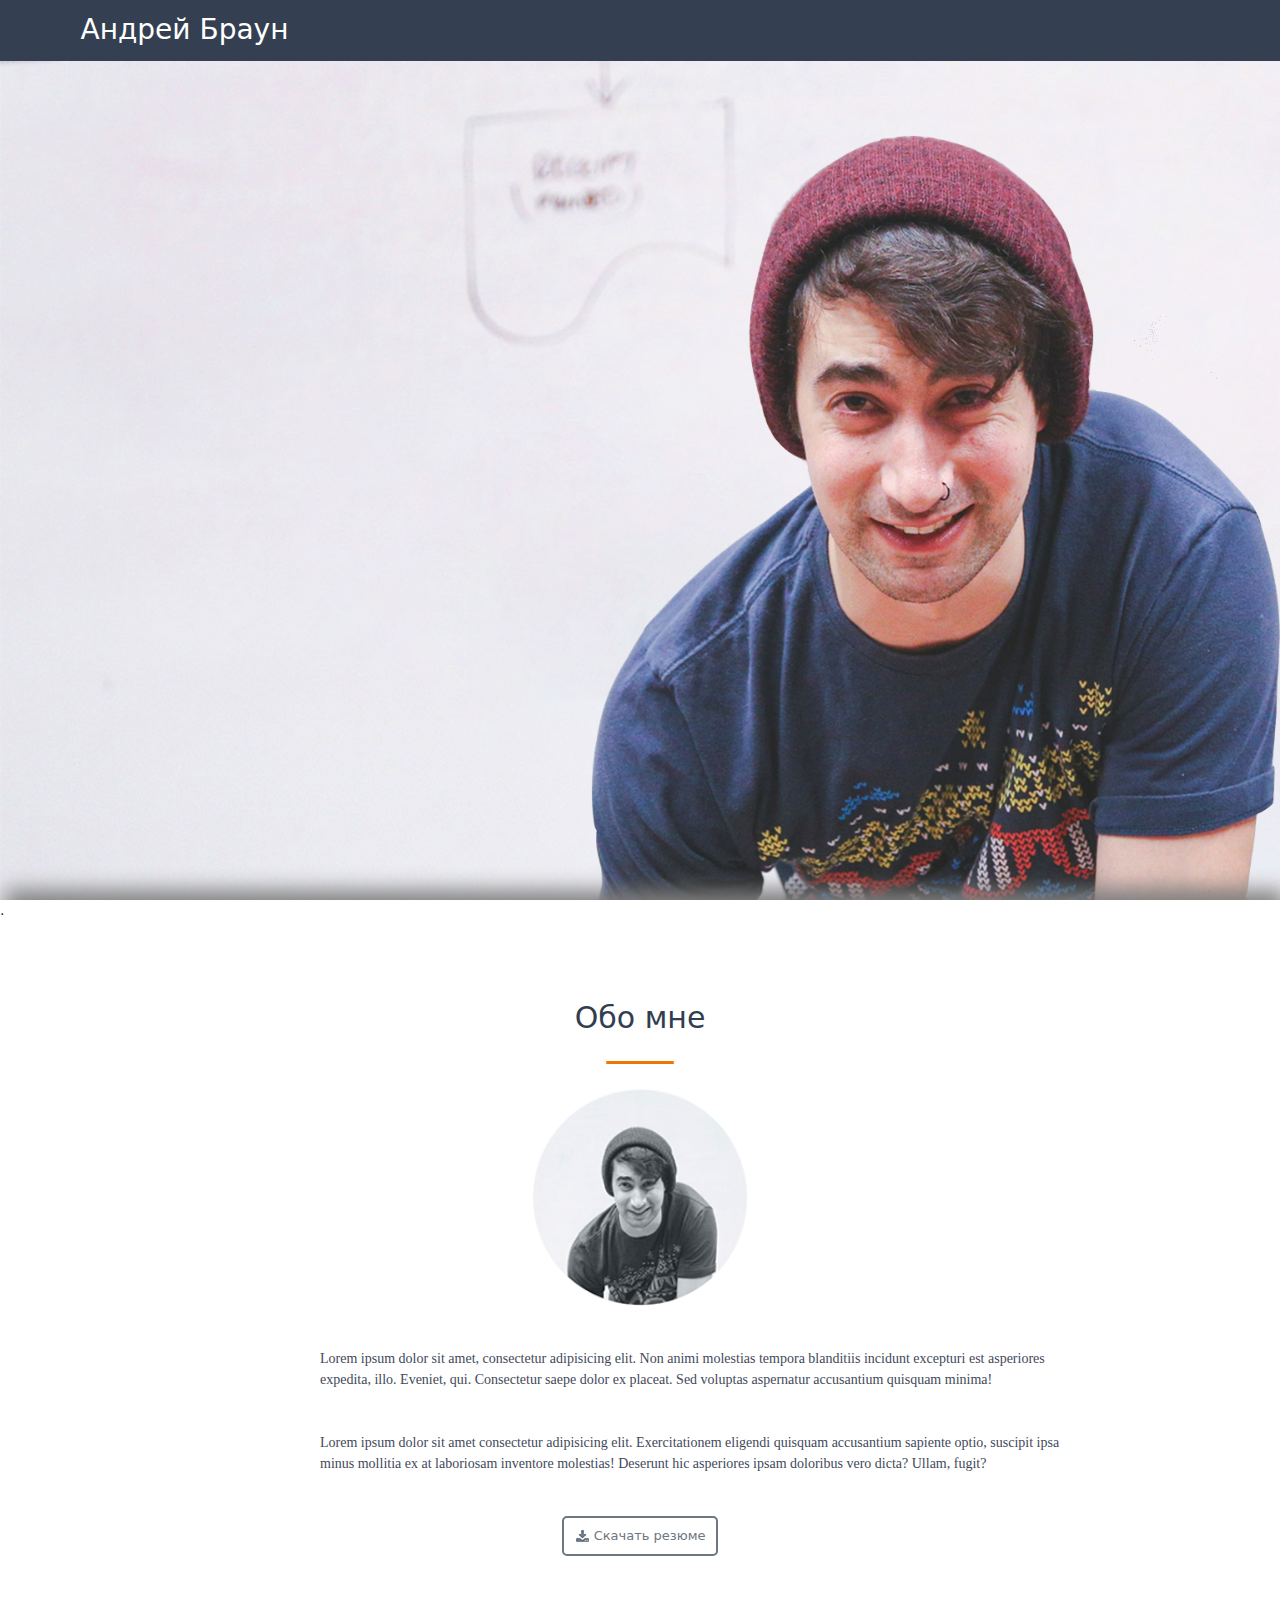
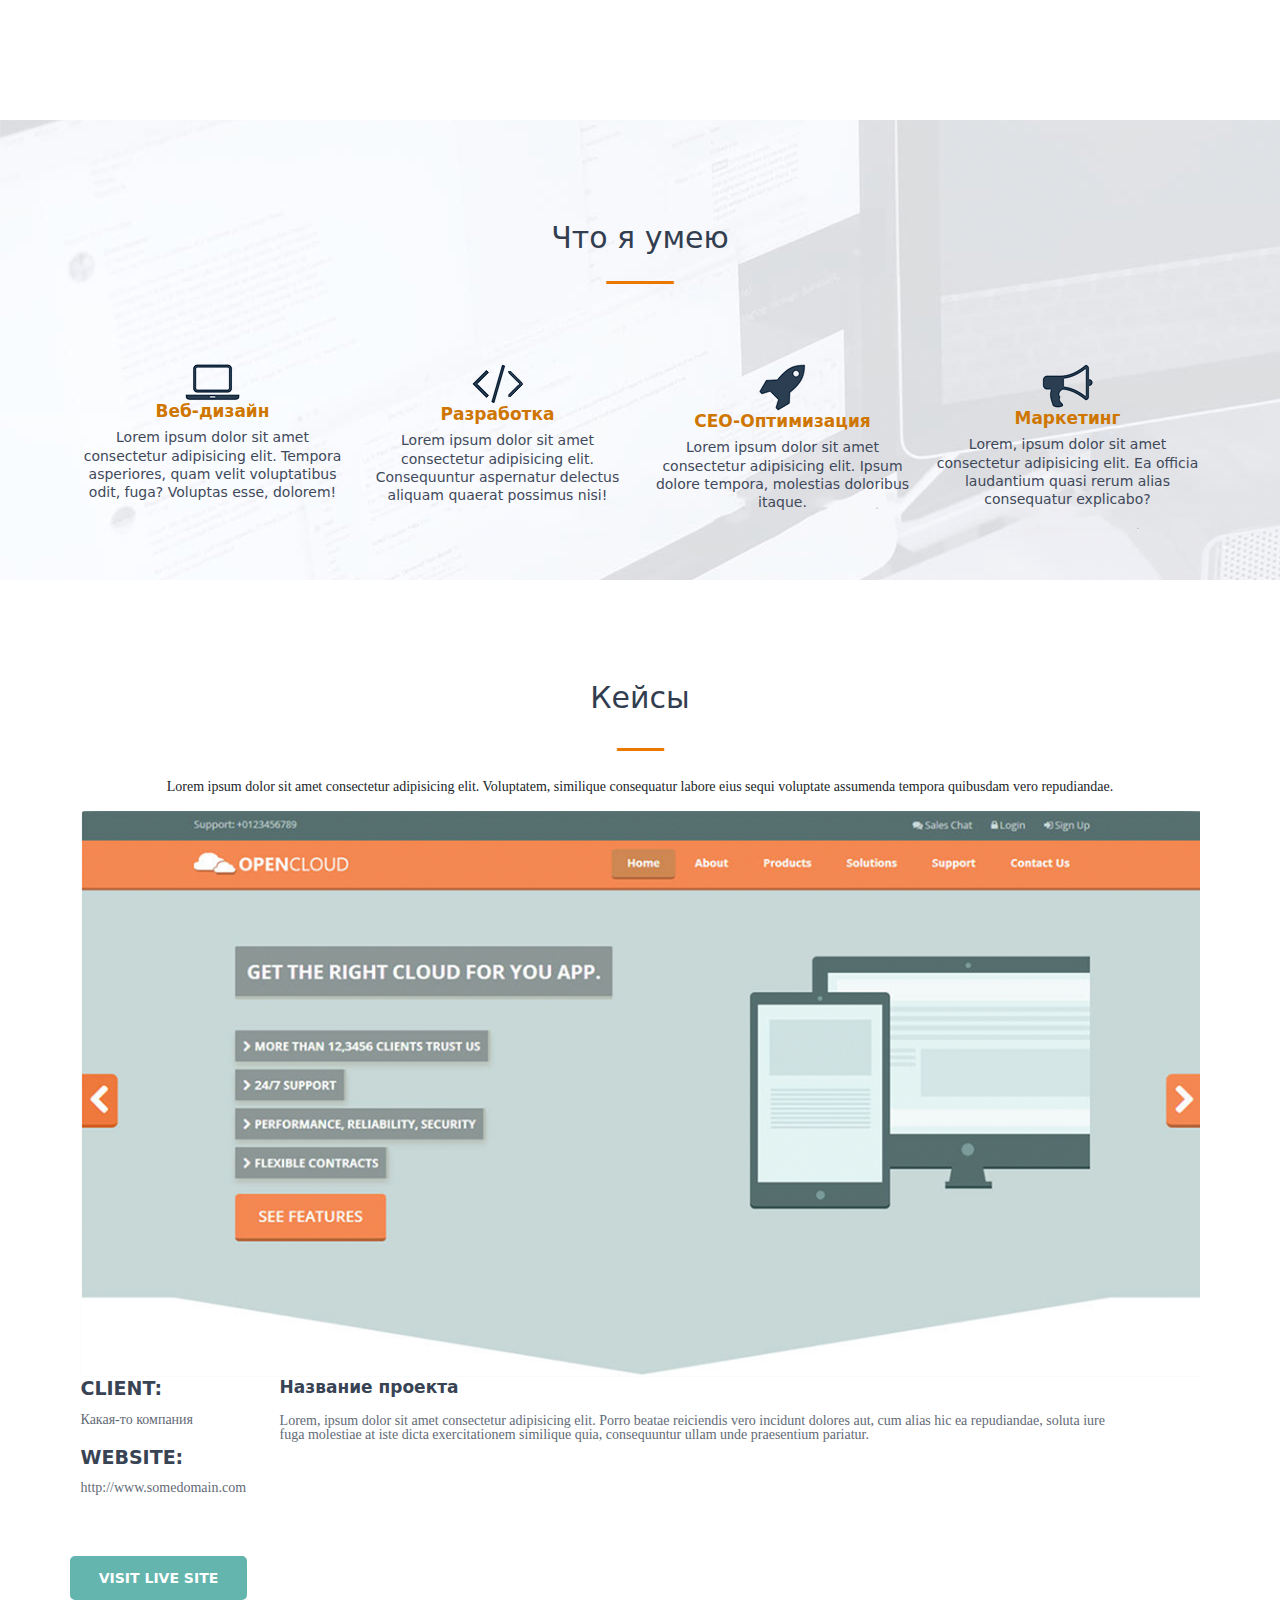
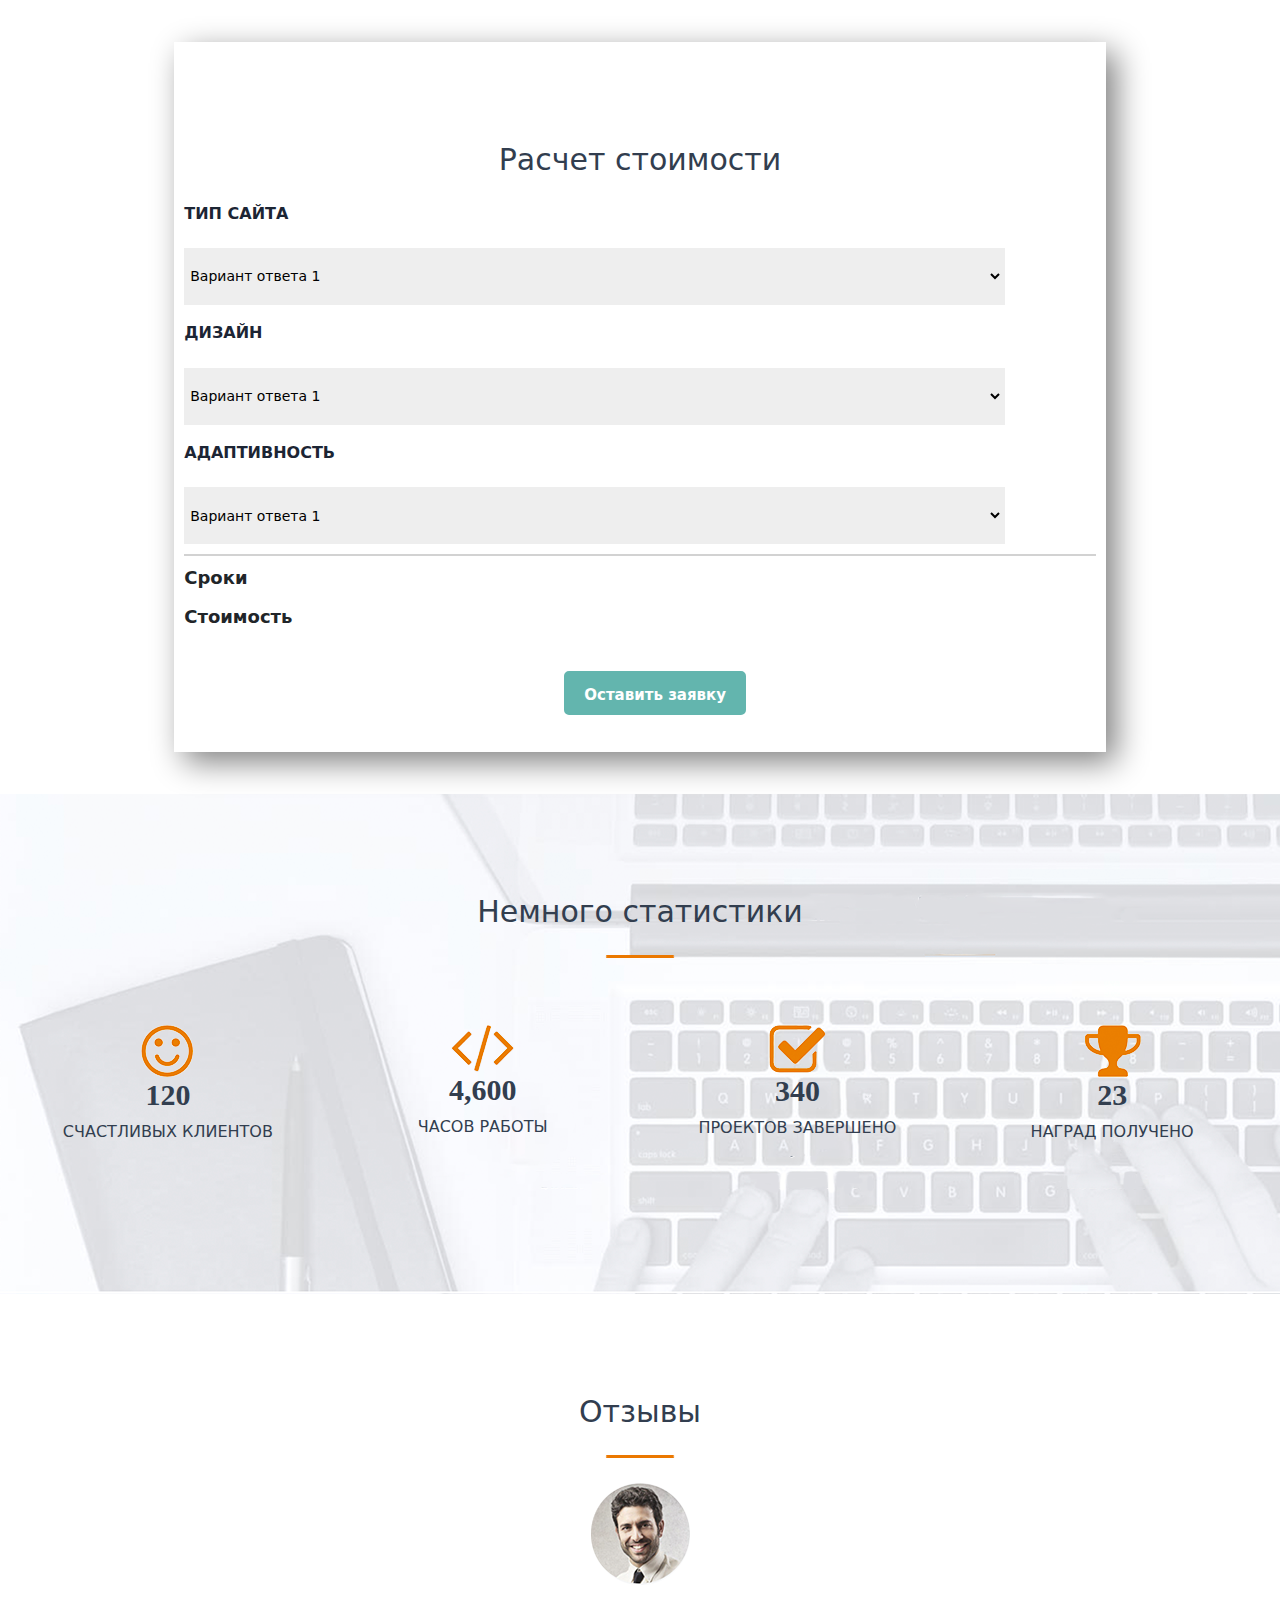
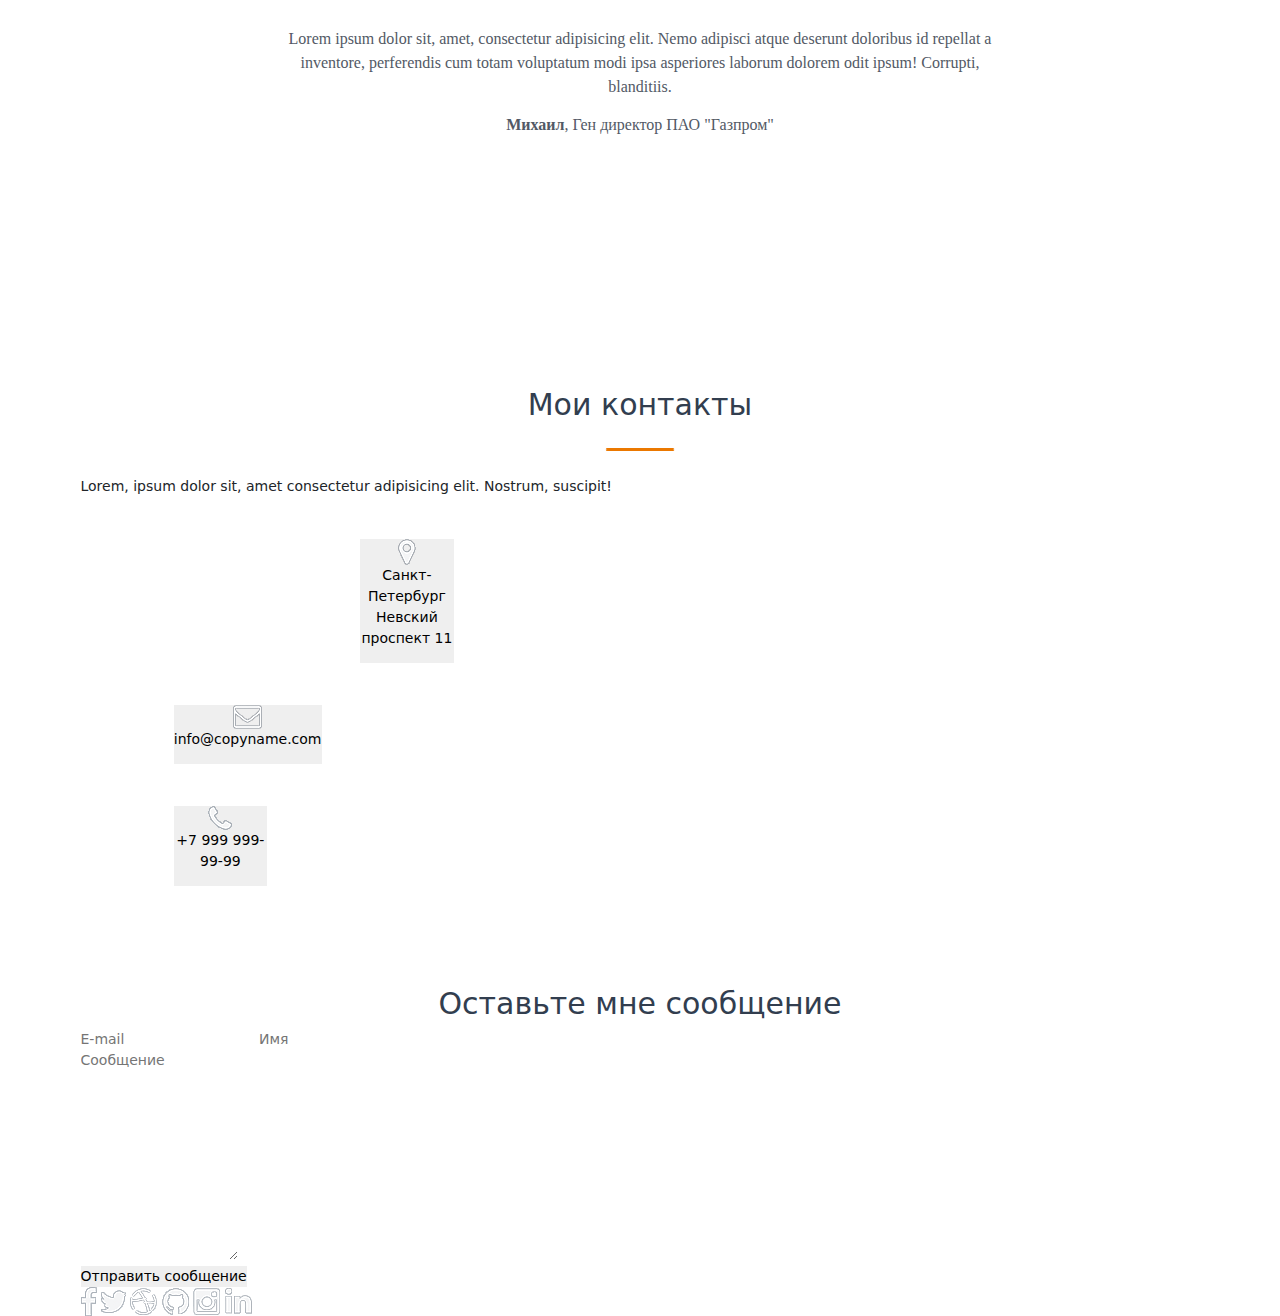
<file: src/index.html>
<!DOCTYPE html>
<html lang="en">
<head>
	<meta charset="UTF-8">
	<meta name="viewport" content="width=device-width, initial-scale=1.0">
	<title>Андрей Браун - Веб расзработчик</title>
	<link rel="stylesheet" href="css\reset.css">
	<link rel="stylesheet" href="css\bootstrap.min.css">
	<link rel="stylesheet" href="css\style2.css">
</head>
<body>
	<header>
		<nav>
			<div class="container">
				<div class="row">
					<div class="col-xxl-2 col-lg-3 col-7">
						<div class="logo">Андрей Браун</div>
					</div>
					<div class="px-0 col-xxl-6 col-xl-7 col-lg-8 offset-lg-1 offset-xxl-4 offset-xl-2 d-none d-lg-block">
					<div class="menu">
						<ul>
							<li><a href="#">Обо мне</a></li>
							<li><a href="#">Услуги</a></li>
							<li><a href="#">Кейсы</a></li>
							<li><a href="#">Прайс</a></li>
							<li><a href="#">Отзывы</a></li>
							<li><a href="#">Контакты</a></li>
						</ul>
					</div>
					</div>
				<div class="col-5 d-flex d-lg-none flex-column justify-content-center align-items-end">
					<div class="dropdown">
 						<a class="btn btn-outline-secondary dropdown-toggle white-btn" href="#" role="button" id="dropdownMenuLink" data-bs-toggle="dropdown" aria-expanded="false"> Меню</a>
 						<ul class="dropdown-menu" aria-labelledby="dropdownMenuLink">
							<li><a class="dropdown-item" href="#">Обо мне</a></li>
							<li><a class="dropdown-item" href="#">Услуги</a></li>
							<li><a class="dropdown-item" href="#">Кейсы</a></li>
							<li><a class="dropdown-item" href="#">Прайс</a></li>
							<li><a class="dropdown-item" href="#">Отзывы</a></li>
							<li><a class="dropdown-item" href="#">Контакты</a></li>
  						</ul>
					</div>
				</div>
				</div>
			</div>
		</nav>
	</header>

<section class="main">
	<div class="contaier h-100"><div class="row align-items-center h-100"><div class="offset-lg-1 col-lg-6 mt-5 pt-5">
		<div class="title__container mt-5">
			<h1>Привет <br> Я Андрей Браун</h1>
			<h4>Фулл - стек веб-разработчик</h4>
				<form action="https://c.tenor.com/o656qFKDzeUAAAAC/rick-astley-never-gonna-give-you-up.gif" target="_blank">
					<input type="submit" value="Обо мне">
					<input type="submit" value="Мои работы">
				</form>
 		</div>
	</div></div></div>.
</section>	

<section class="about">
	<div class="row">
		<div class="about_me">
			<h2>Обо мне</h2>
			<div class="offset-5 col-2">
				<img class="line" src="img\line.png" alt="черта">
				<img class="photo" src="img\фотка.png" alt="Картинка">
			</div>
				<div class="offset-3 col-7 mt-5">
					<p class="abouttext1">Lorem ipsum dolor sit amet, consectetur adipisicing elit. Non animi molestias tempora blanditiis incidunt excepturi est asperiores expedita, illo. Eveniet, 	
					qui. Consectetur saepe dolor ex placeat. Sed voluptas aspernatur accusantium quisquam 
					minima!</p>
				<div class="mt-5">	
					<p class="abouttext2">Lorem ipsum dolor sit amet consectetur adipisicing elit. Exercitationem eligendi quisquam accusantium sapiente optio, suscipit ipsa minus mollitia ex at laboriosam inventore molestias! Deserunt hic asperiores ipsam doloribus vero dicta? Ullam, fugit?</p>
				</div>
				</div>
		<form action="https://c.tenor.com/o656qFKDzeUAAAAC/rick-astley-never-gonna-give-you-up.gif" target="_blank">
			<div class="offset-lg-5 col-lg-2 d-flex justify-content-center mt-5">
				<button class="download" type="submit">
    			<image src="img/icon.png">
    			Скачать резюме
				</button>
			</div>
		</div>
	</div>		
	</form>
	</div>
</section>

<section class="WhatICan">
	<div class="WiC">
		<h2>Что я умею</h2>
		<img class="line" src="img\line.png" alt="черта">
	</div>
	<div class="container">
	<div class="row justify-content-center mt-5">
	<div class="col-6 col-md-3 mt-5">
		<div class="subclass">
			<img src="img\nout.png" alt="Картинка1">
			<h4>Веб-дизайн</h4>
			<p>Lorem ipsum dolor sit amet consectetur adipisicing elit. Tempora asperiores, quam velit voluptatibus odit, fuga? Voluptas esse, dolorem!</p>
		</div>
	</div>
	<div class="col-6 col-md-3 mt-5">
		<div class="subclass">
			<img src="img\знак.png" alt="Картинка2">
			<h4>Разработка</h4>
			<p>Lorem ipsum dolor sit amet consectetur adipisicing elit. Consequuntur aspernatur delectus aliquam quaerat possimus nisi!</p>
		</div>
	</div>
	<div class="col-6 col-md-3 mt-5">
		<div class="subclass">
			<img src="img\ракета.png" alt="Картинка3">
			<h4>CEO-Оптимизация</h4>
			<p>Lorem ipsum dolor sit amet consectetur adipisicing elit. Ipsum dolore tempora, molestias doloribus itaque.</p>
		</div>
	</div>
	<div class="col-6 col-md-3 mt-5">
		<div class="subclass">
			<img src="img\граммофон.png" alt="Картинка4">
			<h4>Маркетинг</h4>
			<p>Lorem, ipsum dolor sit amet consectetur adipisicing elit. Ea officia laudantium quasi rerum alias consequatur explicabo?</p>
		</div>
	</div>
	</div>
	</div>
</section>

<section class="cases">
	<div class="my_cases">
		<div class="container">
			<div class="row">
				<h2>Кейсы</h2>
				<img class="line" src="img\line.png" alt="черта">
				<p class="txt">Lorem ipsum dolor sit amet consectetur adipisicing elit. Voluptatem, similique consequatur labore eius sequi voluptate assumenda tempora quibusdam vero repudiandae.</p>
				<img src="img\Кейсы.png" alt="Лист с кейсами" class="imginfo">
				<div class="casesinfo">
					<div class="projinfo">
						<h3>Client:</h3>
						<p>Какая-то компания</p>
						<h3>Website:</h3>
						<p>http://www.somedomain.com</p>
					</div>
					<div class="project col-9">
						<h3>Название проекта</h3>
						<p>Lorem, ipsum dolor sit amet consectetur adipisicing elit. Porro beatae reiciendis vero incidunt dolores aut, cum alias hic ea repudiandae, soluta iure fuga molestiae at iste dicta exercitationem similique quia, consequuntur ullam unde praesentium pariatur.</p>
					</div>
				</div>
					<div class="button__site col-2 mt-5">
						<a class="site__button" href="https://c.tenor.com/o656qFKDzeUAAAAC/rick-astley-never-gonna-give-you-up.gif"><p>Visit live site</p></a>
					</div>
			</div>	
		</div>
	</div>
</section>

<section class="calculate">
	<div class="container">
		<div class="row offset-1 col-10 justify-content-center">
			<div class="calc mt-5">
			<h2>Расчет стоимости</h2>
					<div class="calcinfo">
						<h4>Тип сайта</h4>
							<select name="type" id="type1">
								<option value="Вар1">Вариант ответа 1</option>
								<option value="Вар2">Вариант ответа 2</option>
								<option value="Вар3">Вариант ответа 3</option>
							</select>
					</div>
					<div class="calcinfo">
						<h4>Дизайн</h4>
							<select name="design" id="design1">
								<option value="Вариант1">Вариант ответа 1</option>
								<option value="Вариант2">Вариант ответа 2</option>
								<option value="Вариант3">Вариант ответа 3</option>
							</select>
					</div>	
					<div class="calcinfo">
						<h4>Адаптивность</h4>
							<select name="adapt" id="adapt1">
								<option value="Вариант_1">Вариант ответа 1</option>
								<option value="Вариант_2">Вариант ответа 2</option>
								<option value="Вариант_3">Вариант ответа 3</option>
							</select>
					</div>
						<img class="total__line" src="img/total.png">
						<div class="cost">
							<p>Сроки</p>
							<p>Стоимость</p>
								<div class="button__calc offset-5 col-2 mt-5">
									<a class="site__button" href="https://c.tenor.com/o656qFKDzeUAAAAC/rick-astley-never-gonna-give-you-up.gif"><p>Оставить заявку</p></a>
								</div>
						</div>
					</div>
			</div>
		</div>
	</div>
</section>

<section class="statistics">
	<div class="container-fluid mt-5">
		<div class="row">
			<div class="stat">
				<h2>Немного статистики</h2>
				<img class="line" src="img\line.png" alt="черта">
					<div class="totalstat col-5 col-md-3 mt-5">
						<img src="img\смайл.png" alt="Картинка">
						<h5>120</h5>
						<p>Счастливых клиентов</p>
					</div>
					<div class="totalstat col-6 col-md-3 mt-5">
						<img src="img\скобки.png" alt="Картинка">
						<h5>4,600</h5>
						<p>Часов работы</p>
					</div>
					<div class="totalstat col-6 col-md-3 mt-5">
						<img src="img\галка.png" alt="Картинка">
						<h5>340</h5>
						<p>Проектов завершено</p>
					</div>
					<div class="totalstat col-6 col-md-3 mt-5">
						<img src="img\кубок.png" alt="Картинка">
						<h5>23</h5>
						<p>Наград получено</p>
					</div>
			</div>	
		</div>
	</div>
</section>

<section class="comments">
	<div class="container">
		<div class="row">
			<div class="comment">
				<h2>Отзывы</h2>
				<img class="line" src="img\line.png" alt="Картинка">
				<div class="feedback">
					<img src="img\фото.png" alt="Картинка">
					<div class="textfeedback offset-2 col-8 mt-5">
						<p>Lorem ipsum dolor sit, amet, consectetur adipisicing elit. Nemo adipisci atque deserunt doloribus id repellat a inventore, perferendis cum totam voluptatum modi ipsa asperiores laborum dolorem odit ipsum! Corrupti, blanditiis.</p>
						<p><b>Михаил</b>, Ген директор ПАО "Газпром"</p>
					</div>
				</div>
			</div>
		</div>
	</div>	
</section>

<section class="contacts">
	<div class="container">
		<div class="row">
			<div class="contact">
				<h2>Мои контакты</h2>
				<img class="line" src="img\line.png" alt="Картинка">
				<p>Lorem, ipsum dolor sit, amet consectetur adipisicing elit. Nostrum, suscipit!</p>
					<div class="contcont">
						<div class="contact__container offset-3 col-1 mt-5">
							<form action="https://yandex.by/maps/?ll=55.806295%2C43.947179&z=4" target="_blank">
							<button>
							<img src="img\гео.png" alt="Картинка">
							<p>Санкт-Петербург<br>Невский проспект 11</p>
							</button>
							</form>
						</div>
						<div class="contact__container offset-1 col-2 mt-5">
							<form action="https://mail.ru/" target="_blank">	
							<button>
							<img src="img\конверт.png" alt="Картинка">
							<p>info@copyname.com</p>
							</button>
							</form>
						</div>
						<div class="contact__container offset-1 col-1 mt-5">
							<form action="https://www.skype.com/ru/" target="_blank">
							<button>
							<img src="img\труба.png" alt="Картинка" >
							<p>+7 999 999-99-99</p>
							</button>
							</form>
						</div>
					</div>	
			</div>
			<div class="message">
				<h2>Оставьте мне сообщение</h2>
					<div class="textarea">
						<div class="texting">
							<input class="inputemail" type="text" placeholder="E-mail">
							<input class="inputname" type="text" placeholder="Имя">
							<br><textarea name="message" id="mess" cols="20" rows="10" placeholder="Сообщение"></textarea>
							<br>
								<div class="buttonsend">
									<button class="submittext" type="submit">
    								Отправить сообщение
									</button>
								</div>
						</div>
					</div>
			</div>
			<div class="icons">
				<img src="img\фб.png" alt="Картинка" class="iconka">
				<img src="img\твитер.png" alt="Картинка" class="iconka">
				<img src="img\мяч.png" alt="Картинка" class="iconka">
				<img src="img\киса.png" alt="Картинка" class="iconka">
				<img src="img\инст.png" alt="Картинка" class="iconka">
				<img src="img\ин.png" alt="Картинка" class="iconka">
			</div>
		</div>
	</div>	
</section>

<script src="js/bootstrap.bundle.min.js"></script>
</body>
</html>
</file>
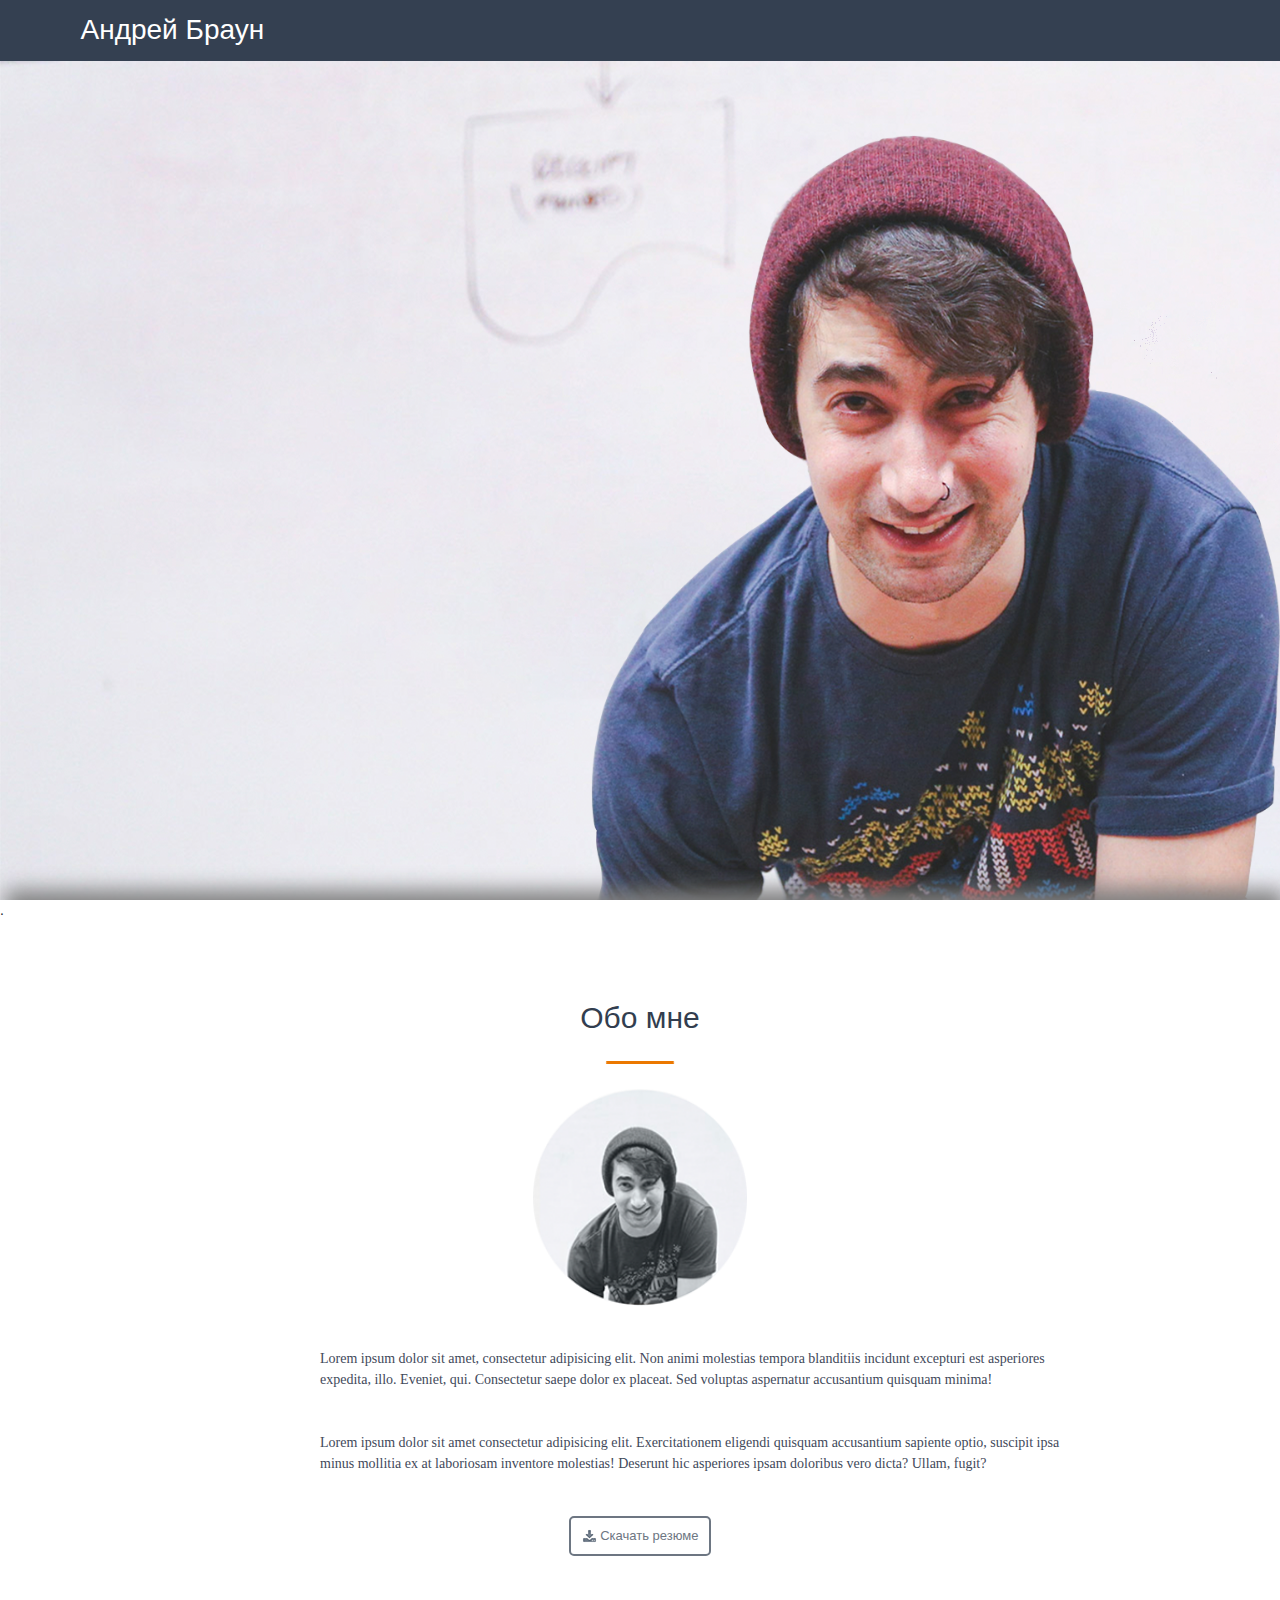
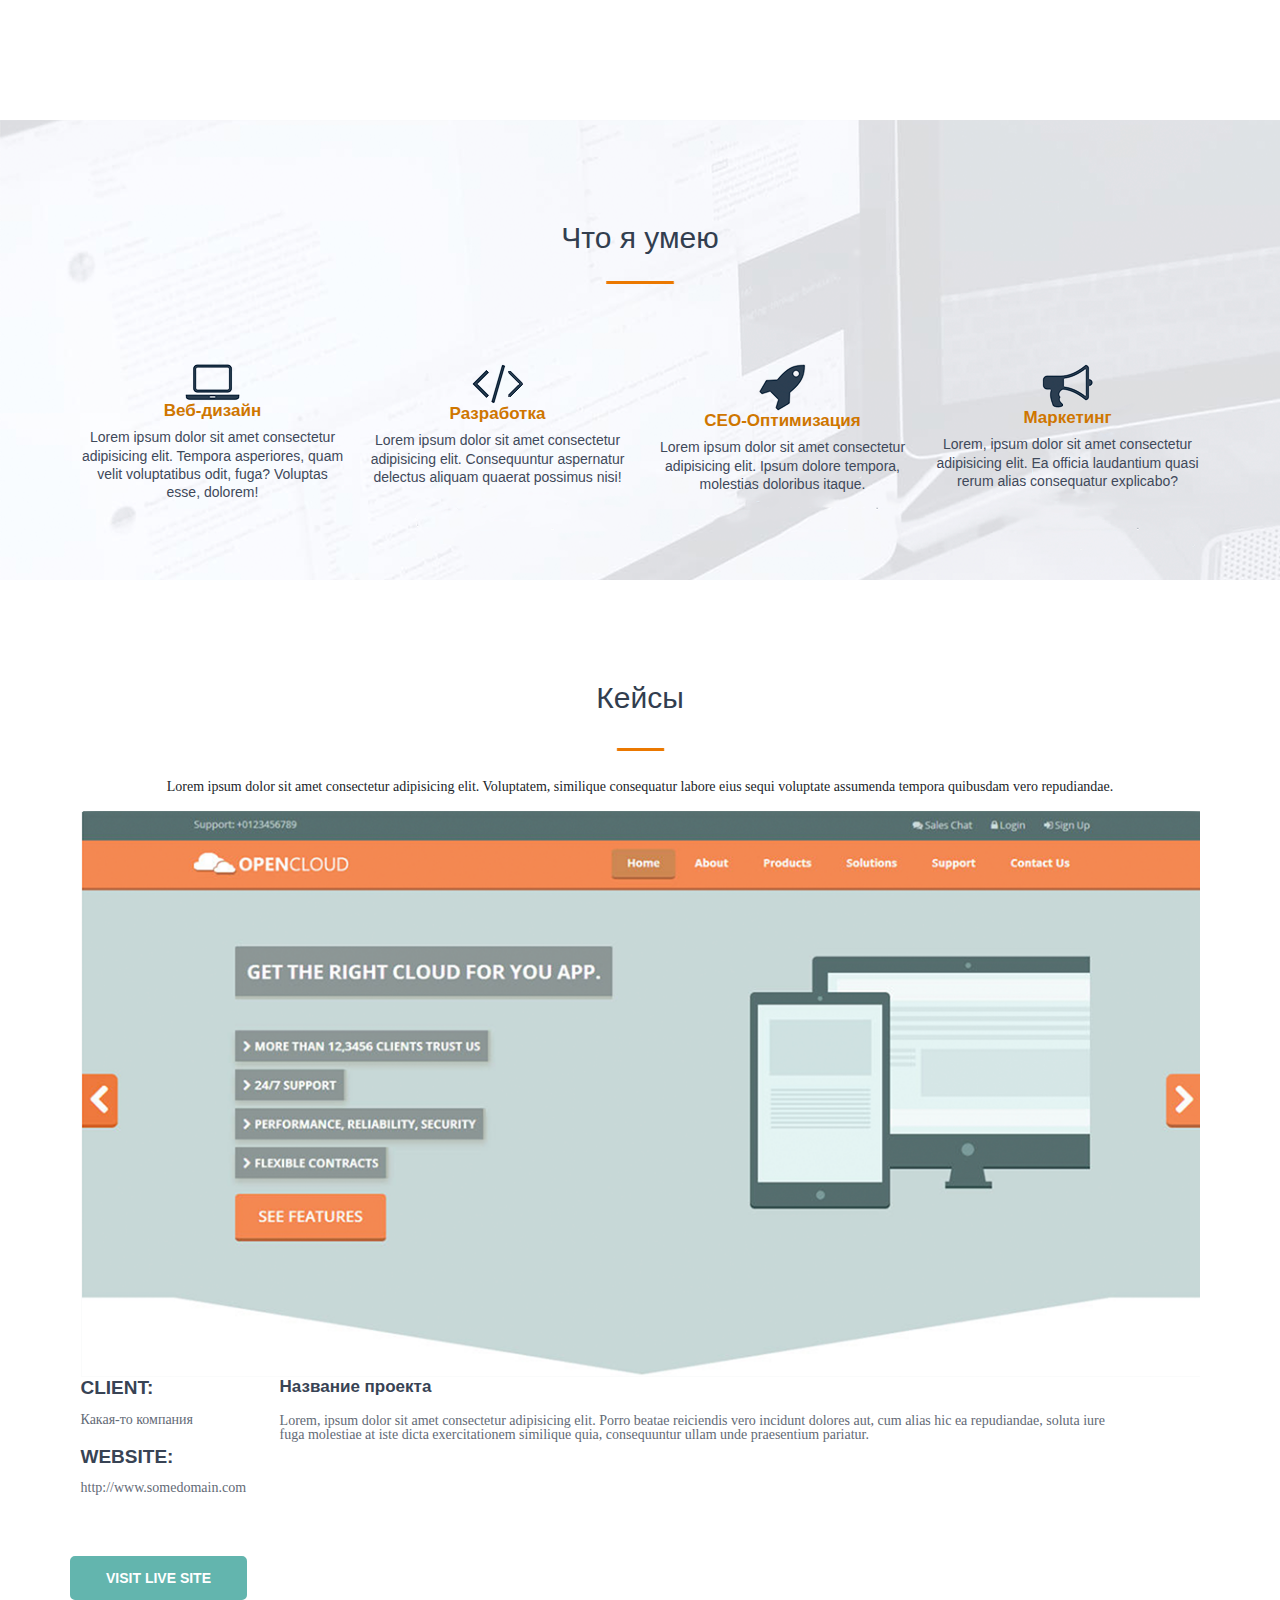
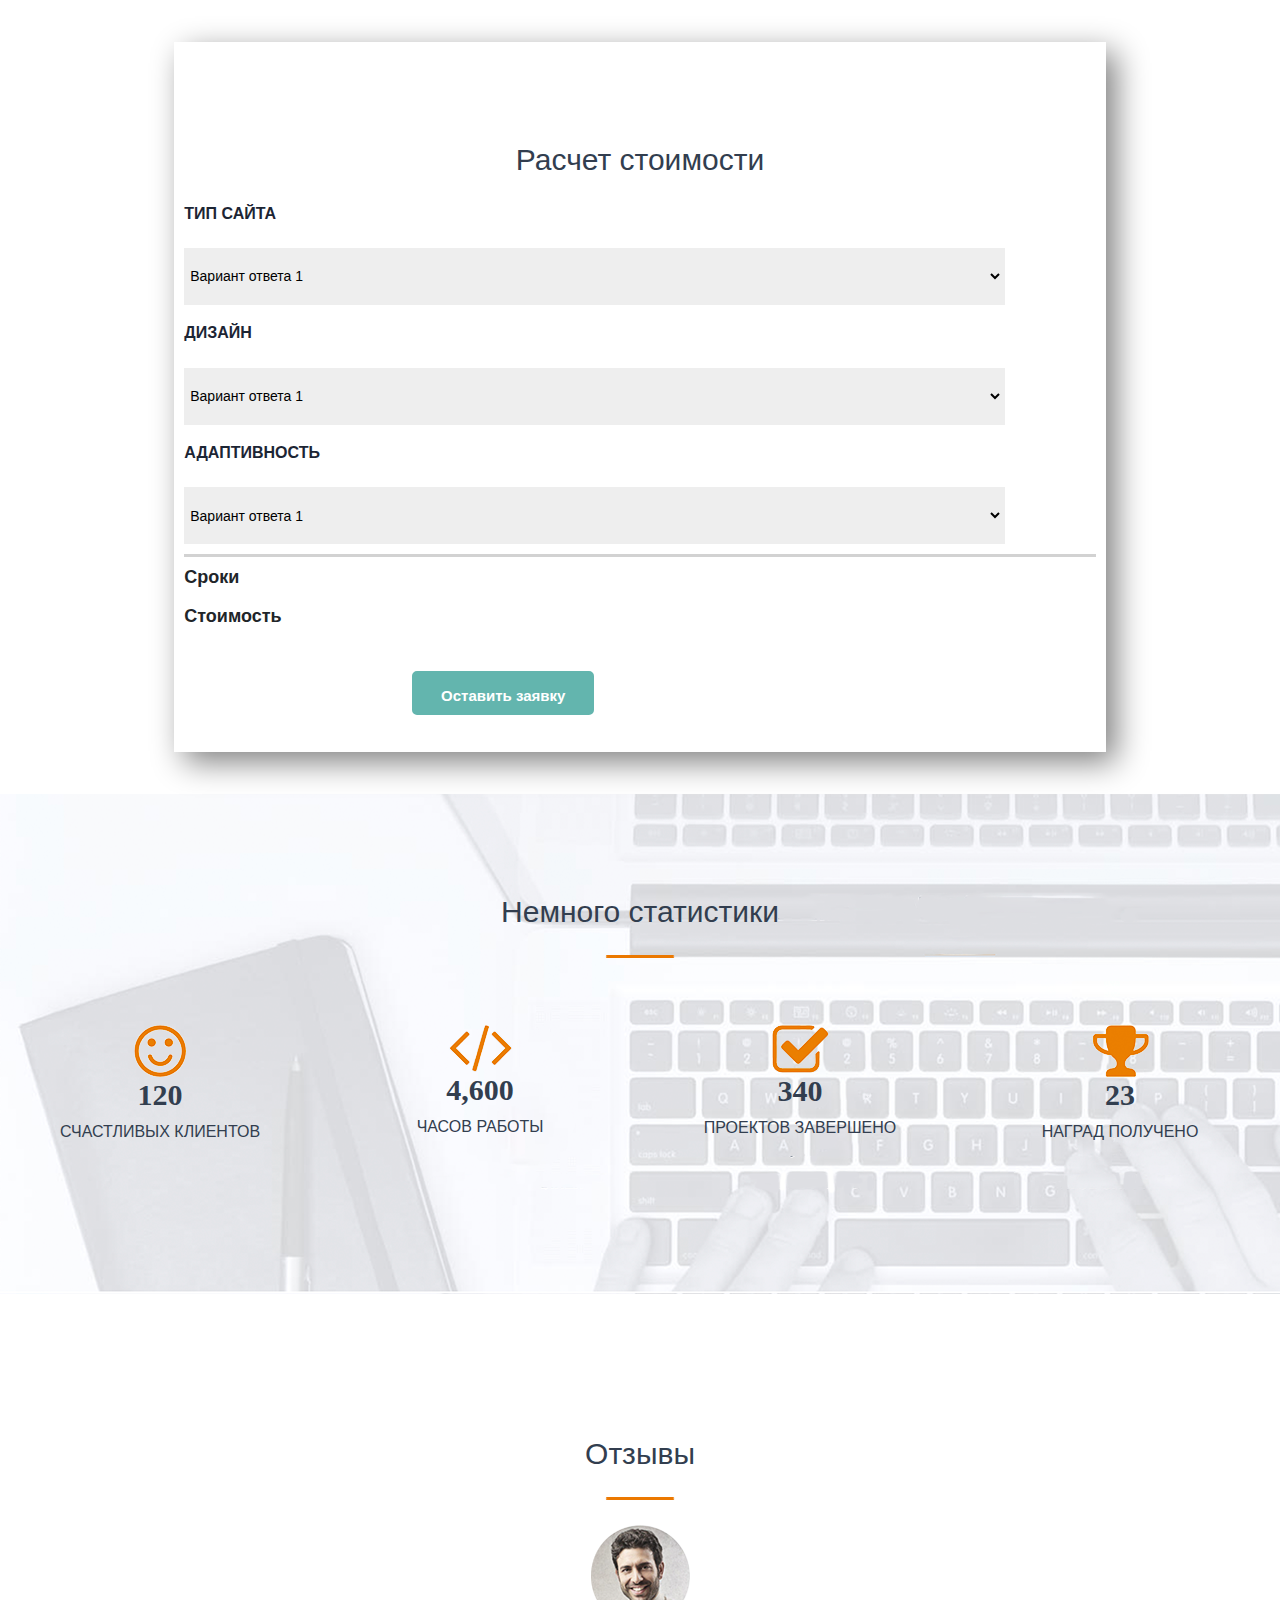
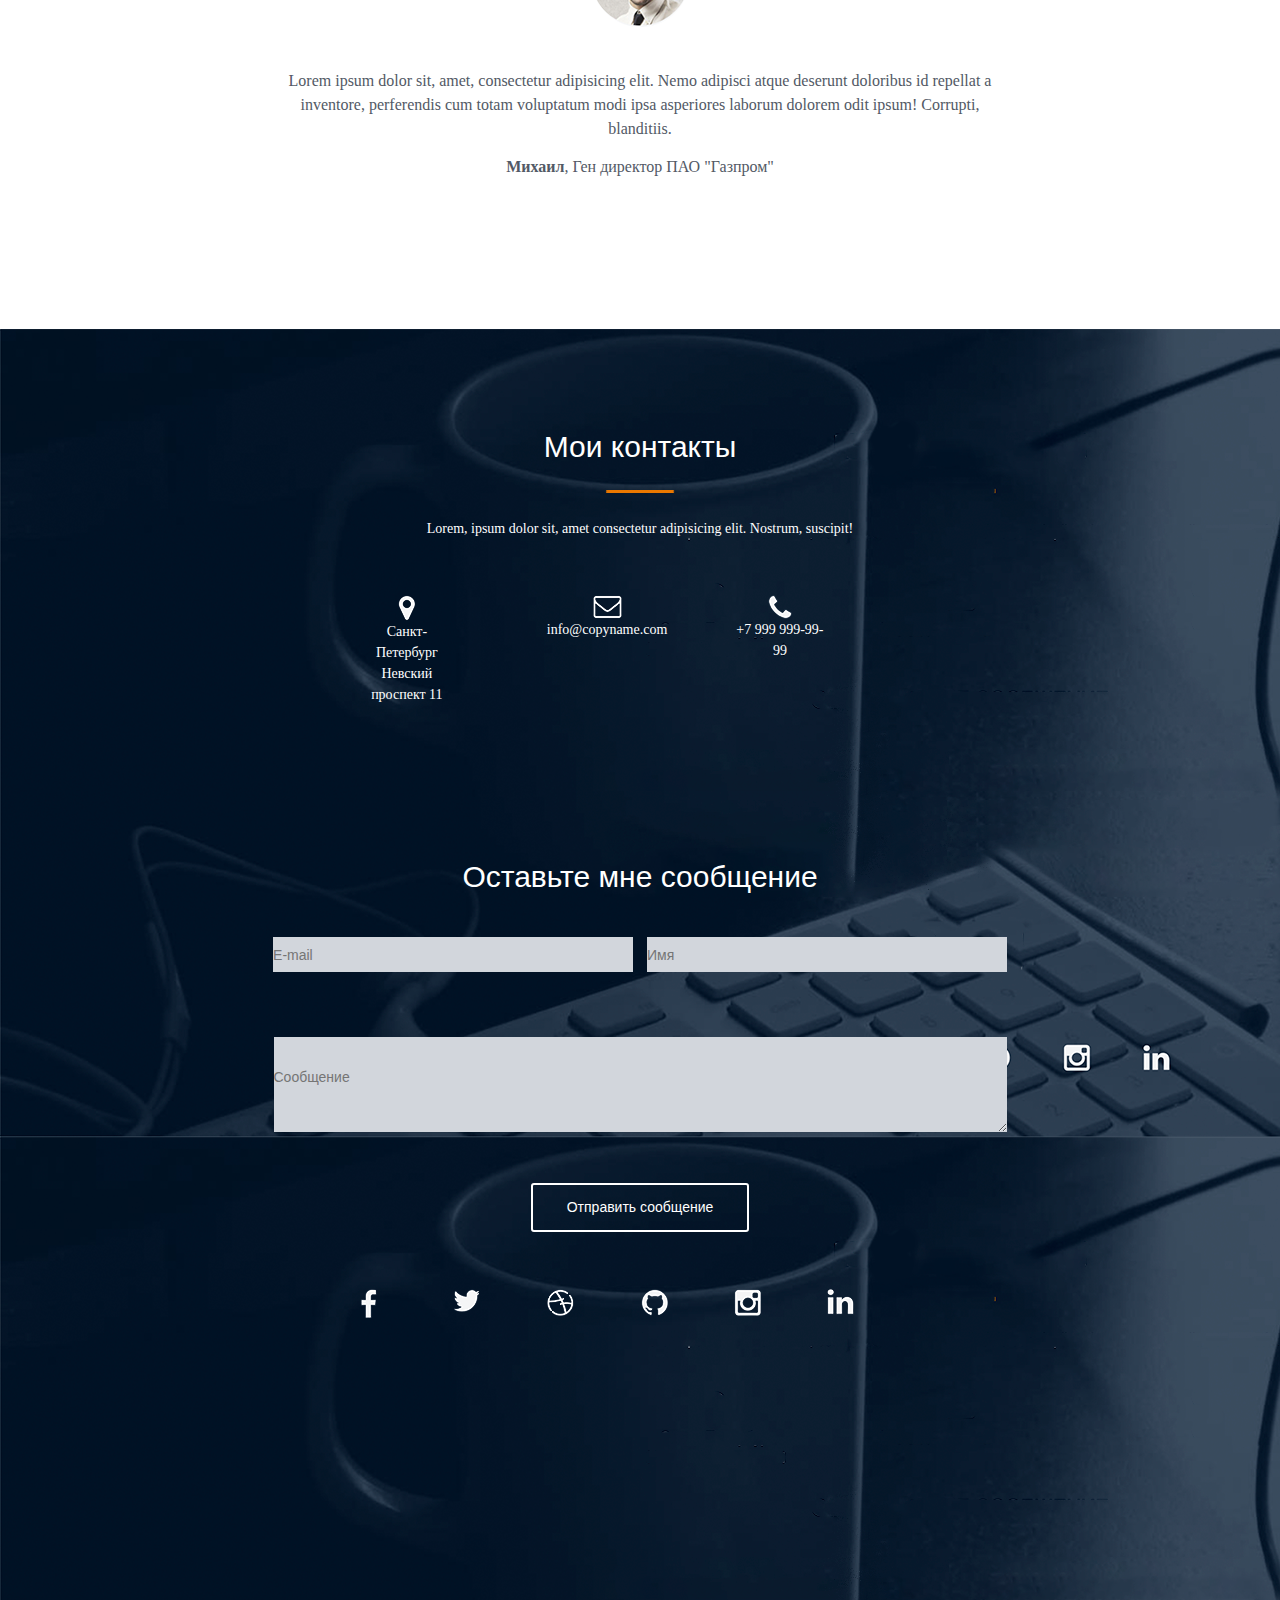
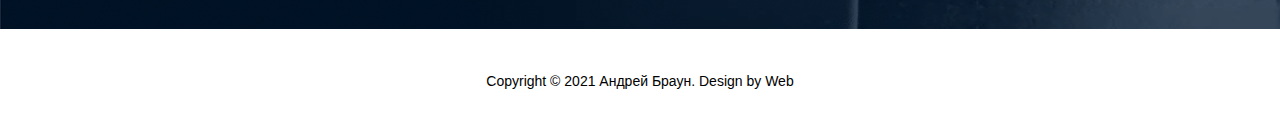
<file: Project2/src/index.html>
<!DOCTYPE html>
<html lang="en">
<head>
	<meta charset="UTF-8">
	<meta name="viewport" content="width=device-width, initial-scale=1.0">
	<title>Андрей Браун - Веб расзработчик</title>
	<link rel="stylesheet" href="css\reset.css">
	<link rel="stylesheet" href="css\bootstrap.min.css">
	<link rel="stylesheet" href="css\style2.css">
</head>
<body>
	<header>
		<nav>
			<div class="container">
				<div class="row">
					<div class="col-xxl-2 col-lg-3 col-7">
						<div class="logo">Андрей Браун</div>
					</div>
					<div class="px-0 col-xxl-6 col-xl-7 col-lg-8 offset-lg-1 offset-xxl-4 offset-xl-2 d-none d-lg-block">
					<div class="menu">
						<ul>
							<li><a href="#">Обо мне</a></li>
							<li><a href="#">Услуги</a></li>
							<li><a href="#">Кейсы</a></li>
							<li><a href="#">Прайс</a></li>
							<li><a href="#">Отзывы</a></li>
							<li><a href="#">Контакты</a></li>
						</ul>
					</div>
					</div>
				<div class="col-5 d-flex d-lg-none flex-column justify-content-center align-items-end">
					<div class="dropdown">
 						<a class="btn btn-outline-secondary dropdown-toggle white-btn" href="#" role="button" id="dropdownMenuLink" data-bs-toggle="dropdown" aria-expanded="false"> Меню</a>
 						<ul class="dropdown-menu" aria-labelledby="dropdownMenuLink">
							<li><a class="dropdown-item" href="#">Обо мне</a></li>
							<li><a class="dropdown-item" href="#">Услуги</a></li>
							<li><a class="dropdown-item" href="#">Кейсы</a></li>
							<li><a class="dropdown-item" href="#">Прайс</a></li>
							<li><a class="dropdown-item" href="#">Отзывы</a></li>
							<li><a class="dropdown-item" href="#">Контакты</a></li>
  						</ul>
					</div>
				</div>
				</div>
			</div>
		</nav>
	</header>

<section class="main">
	<div class="contaier h-100"><div class="row align-items-center h-100"><div class="offset-lg-1 col-lg-6 mt-5 pt-5">
		<div class="title__container mt-5">
			<h1>Привет <br> Я Андрей Браун</h1>
			<h4>Фулл - стек веб-разработчик</h4>
				<form action="https://c.tenor.com/o656qFKDzeUAAAAC/rick-astley-never-gonna-give-you-up.gif" target="_blank">
					<input type="submit" value="Обо мне">
					<input type="submit" value="Мои работы">
				</form>
 		</div>
	</div></div></div>.
</section>	

<section class="about">
	<div class="row">
		<div class="about_me">
			<h2>Обо мне</h2>
			<div class="offset-5 col-2">
				<img class="line" src="img\line.png" alt="черта">
				<img class="photo" src="img\фотка.png" alt="Картинка">
			</div>
				<div class="offset-3 col-7 mt-5">
					<p class="abouttext1">Lorem ipsum dolor sit amet, consectetur adipisicing elit. Non animi molestias tempora blanditiis incidunt excepturi est asperiores expedita, illo. Eveniet, 	
					qui. Consectetur saepe dolor ex placeat. Sed voluptas aspernatur accusantium quisquam 
					minima!</p>
				<div class="mt-5">	
					<p class="abouttext2">Lorem ipsum dolor sit amet consectetur adipisicing elit. Exercitationem eligendi quisquam accusantium sapiente optio, suscipit ipsa minus mollitia ex at laboriosam inventore molestias! Deserunt hic asperiores ipsam doloribus vero dicta? Ullam, fugit?</p>
				</div>
				</div>
		<form action="https://c.tenor.com/o656qFKDzeUAAAAC/rick-astley-never-gonna-give-you-up.gif" target="_blank">
			<div class="offset-lg-5 col-lg-2 d-flex justify-content-center mt-5">
				<button class="download" type="submit">
    			<image src="img/icon.png">
    			Скачать резюме
				</button>
			</div>
		</div>
	</div>		
	</form>
	</div>
</section>

<section class="WhatICan">
	<div class="WiC">
		<h2>Что я умею</h2>
		<img class="line" src="img\line.png" alt="черта">
	</div>
	<div class="container">
	<div class="row justify-content-center mt-5">
	<div class="col-6 col-md-3 mt-5">
		<div class="subclass">
			<img src="img\nout.png" alt="Картинка1">
			<h4>Веб-дизайн</h4>
			<p>Lorem ipsum dolor sit amet consectetur adipisicing elit. Tempora asperiores, quam velit voluptatibus odit, fuga? Voluptas esse, dolorem!</p>
		</div>
	</div>
	<div class="col-6 col-md-3 mt-5">
		<div class="subclass">
			<img src="img\знак.png" alt="Картинка2">
			<h4>Разработка</h4>
			<p>Lorem ipsum dolor sit amet consectetur adipisicing elit. Consequuntur aspernatur delectus aliquam quaerat possimus nisi!</p>
		</div>
	</div>
	<div class="col-6 col-md-3 mt-5">
		<div class="subclass">
			<img src="img\ракета.png" alt="Картинка3">
			<h4>CEO-Оптимизация</h4>
			<p>Lorem ipsum dolor sit amet consectetur adipisicing elit. Ipsum dolore tempora, molestias doloribus itaque.</p>
		</div>
	</div>
	<div class="col-6 col-md-3 mt-5">
		<div class="subclass">
			<img src="img\граммофон.png" alt="Картинка4">
			<h4>Маркетинг</h4>
			<p>Lorem, ipsum dolor sit amet consectetur adipisicing elit. Ea officia laudantium quasi rerum alias consequatur explicabo?</p>
		</div>
	</div>
	</div>
	</div>
</section>

<section class="cases">
	<div class="my_cases">
		<div class="container">
			<div class="row">
				<h2>Кейсы</h2>
				<img class="line" src="img\line.png" alt="черта">
				<p class="txt">Lorem ipsum dolor sit amet consectetur adipisicing elit. Voluptatem, similique consequatur labore eius sequi voluptate assumenda tempora quibusdam vero repudiandae.</p>
				<img src="img\Кейсы.png" alt="Лист с кейсами" class="imginfo">
				<div class="casesinfo">
					<div class="projinfo">
						<h3>Client:</h3>
						<p>Какая-то компания</p>
						<h3>Website:</h3>
						<p>http://www.somedomain.com</p>
					</div>
					<div class="project col-9">
						<h3>Название проекта</h3>
						<p>Lorem, ipsum dolor sit amet consectetur adipisicing elit. Porro beatae reiciendis vero incidunt dolores aut, cum alias hic ea repudiandae, soluta iure fuga molestiae at iste dicta exercitationem similique quia, consequuntur ullam unde praesentium pariatur.</p>
					</div>
				</div>
					<div class="button__site col-2 mt-5">
						<a class="site__button" href="https://c.tenor.com/o656qFKDzeUAAAAC/rick-astley-never-gonna-give-you-up.gif"><p>Visit live site</p></a>
					</div>
			</div>	
		</div>
	</div>
</section>

<section class="calculate">
	<div class="container">
		<div class="row offset-1 col-10 justify-content-center">
			<div class="calc mt-5">
			<h2>Расчет стоимости</h2>
					<div class="calcinfo">
						<h4>Тип сайта</h4>
							<select name="type" id="type1">
								<option value="Вар1">Вариант ответа 1</option>
								<option value="Вар2">Вариант ответа 2</option>
								<option value="Вар3">Вариант ответа 3</option>
							</select>
					</div>
					<div class="calcinfo">
						<h4>Дизайн</h4>
							<select name="design" id="design1">
								<option value="Вариант1">Вариант ответа 1</option>
								<option value="Вариант2">Вариант ответа 2</option>
								<option value="Вариант3">Вариант ответа 3</option>
							</select>
					</div>	
					<div class="calcinfo">
						<h4>Адаптивность</h4>
							<select name="adapt" id="adapt1">
								<option value="Вариант_1">Вариант ответа 1</option>
								<option value="Вариант_2">Вариант ответа 2</option>
								<option value="Вариант_3">Вариант ответа 3</option>
							</select>
					</div>
						<img class="total__line" src="img/total.png">
						<div class="cost">
							<p>Сроки</p>
							<p>Стоимость</p>
								<div class="button__calc offset-5 col-4 col-md-10 offset-md-3 mt-5">
									<a class="site__button" href="https://c.tenor.com/o656qFKDzeUAAAAC/rick-astley-never-gonna-give-you-up.gif"><p>Оставить заявку</p></a>
								</div>
						</div>
					</div>
			</div>
		</div>
	</div>
</section>

<section class="statistics">
	<div class="container-fluid mt-5">
			<div class="stat">
				<h2>Немного статистики</h2>
				<img class="line" src="img\line.png" alt="черта">
				<div class="row">
					<div class="totalstat col-6 col-md-3 mt-5">
						<img src="img\смайл.png" alt="Картинка">
						<h5>120</h5>
						<p>Счастливых клиентов</p>
					</div>
					<div class="totalstat col-6 col-md-3 mt-5">
						<img src="img\скобки.png" alt="Картинка">
						<h5>4,600</h5>
						<p>Часов работы</p>
					</div>
					<div class="totalstat col-6 col-md-3 mt-5">
						<img src="img\галка.png" alt="Картинка">
						<h5>340</h5>
						<p>Проектов завершено</p>
					</div>
					<div class="totalstat col-6 col-md-3 mt-5">
						<img src="img\кубок.png" alt="Картинка">
						<h5>23</h5>
						<p>Наград получено</p>
					</div>
			</div>	
		</div>
	</div>
</section>

<section class="comments">
	<div class="container mt-5">
		<div class="row">
			<div class="comment">
				<h2>Отзывы</h2>
				<img class="line" src="img\line.png" alt="Картинка">
				<div class="feedback">
					<img src="img\фото.png" alt="Картинка">
					<div class="textfeedback offset-2 col-8 mt-5">
						<p>Lorem ipsum dolor sit, amet, consectetur adipisicing elit. Nemo adipisci atque deserunt doloribus id repellat a inventore, perferendis cum totam voluptatum modi ipsa asperiores laborum dolorem odit ipsum! Corrupti, blanditiis.</p>
						<p><b>Михаил</b>, Ген директор ПАО "Газпром"</p>
					</div>
				</div>
			</div>
		</div>
	</div>	
</section>

<section class="contacts">
	<div class="container">
		<div class="row">
			<div class="contact">
				<h2>Мои контакты</h2>
				<img class="line" src="img\line.png" alt="Картинка">
				<p>Lorem, ipsum dolor sit, amet consectetur adipisicing elit. Nostrum, suscipit!</p>
					<div class="contcont">
						<div class="contact__container offset-3 col-1 mt-5">
							<form action="https://yandex.by/maps/?ll=55.806295%2C43.947179&z=4" target="_blank">
							<button>
							<img src="img\гео.png" alt="Картинка">
							<p>Санкт-Петербург<br>Невский проспект 11</p>
							</button>
							</form>
						</div>
						<div class="contact__container offset-xxl-1 offset-sm-1 col-xxl-2 col-sm-1 mt-5">
							<form action="https://mail.ru/" target="_blank">	
							<button>
							<img src="img\конверт.png" alt="Картинка">
							<p>info@copyname.com</p>
							</button>
							</form>
						</div>
						<div class="contact__container offset-xxl-1 offset-sm-1 col-xxl-1 col-sm-1 mt-5">
							<form action="https://www.skype.com/ru/" target="_blank">
							<button>
							<img src="img\труба.png" alt="Картинка" >
							<p>+7 999 999-99-99</p>
							</button>
							</form>
						</div>
					</div>	
			</div>
			<div class="message">
				<h2>Оставьте мне сообщение</h2>
					<div class="textarea">
						<div class="texting">
							<input class="inputemail" type="text" placeholder="E-mail">
							<input class="inputname" type="text" placeholder="Имя">
							<br><textarea class="textname mt-5" name="message" id="mess" placeholder="Сообщение"></textarea>
							<br>
								<div class="buttonsend">
									<button class="submittext" type="submit">
    								Отправить сообщение
									</button>
								</div>
						</div>
					</div>
			</div>
			<div class="row justify-content-center">
				<div class="icons   col-1 mt-5">	
					<img src="img\фб.png" alt="Картинка" class="iconka">
				</div>
				<div class="icons  col-1 mt-5">
					<img src="img\твитер.png" alt="Картинка" class="iconka">
				</div>
				<div class="icons col-1 mt-5">
					<img src="img\мяч.png" alt="Картинка" class="iconka">
				</div>
				<div class="icons col-1 mt-5">
					<img src="img\киса.png" alt="Картинка" class="iconka">
				</div>
				<div class="icons col-1 mt-5">
					<img src="img\инст.png" alt="Картинка" class="iconka">
				</div>
				<div class="icons col-1 mt-5">
					<img src="img\ин.png" alt="Картинка" class="iconka">
				</div>
			</div>
		</div>
	</div>	
</section>

<footer>
	<div class="container">
		<div class="row">
			<div class="downfoot mt-5">Copyright © 2021 Андрей Браун. Design by Web</div>
		</div>
	</div>
</footer>

<script src="js/bootstrap.bundle.min.js"></script>
</body>
</html>
</file>
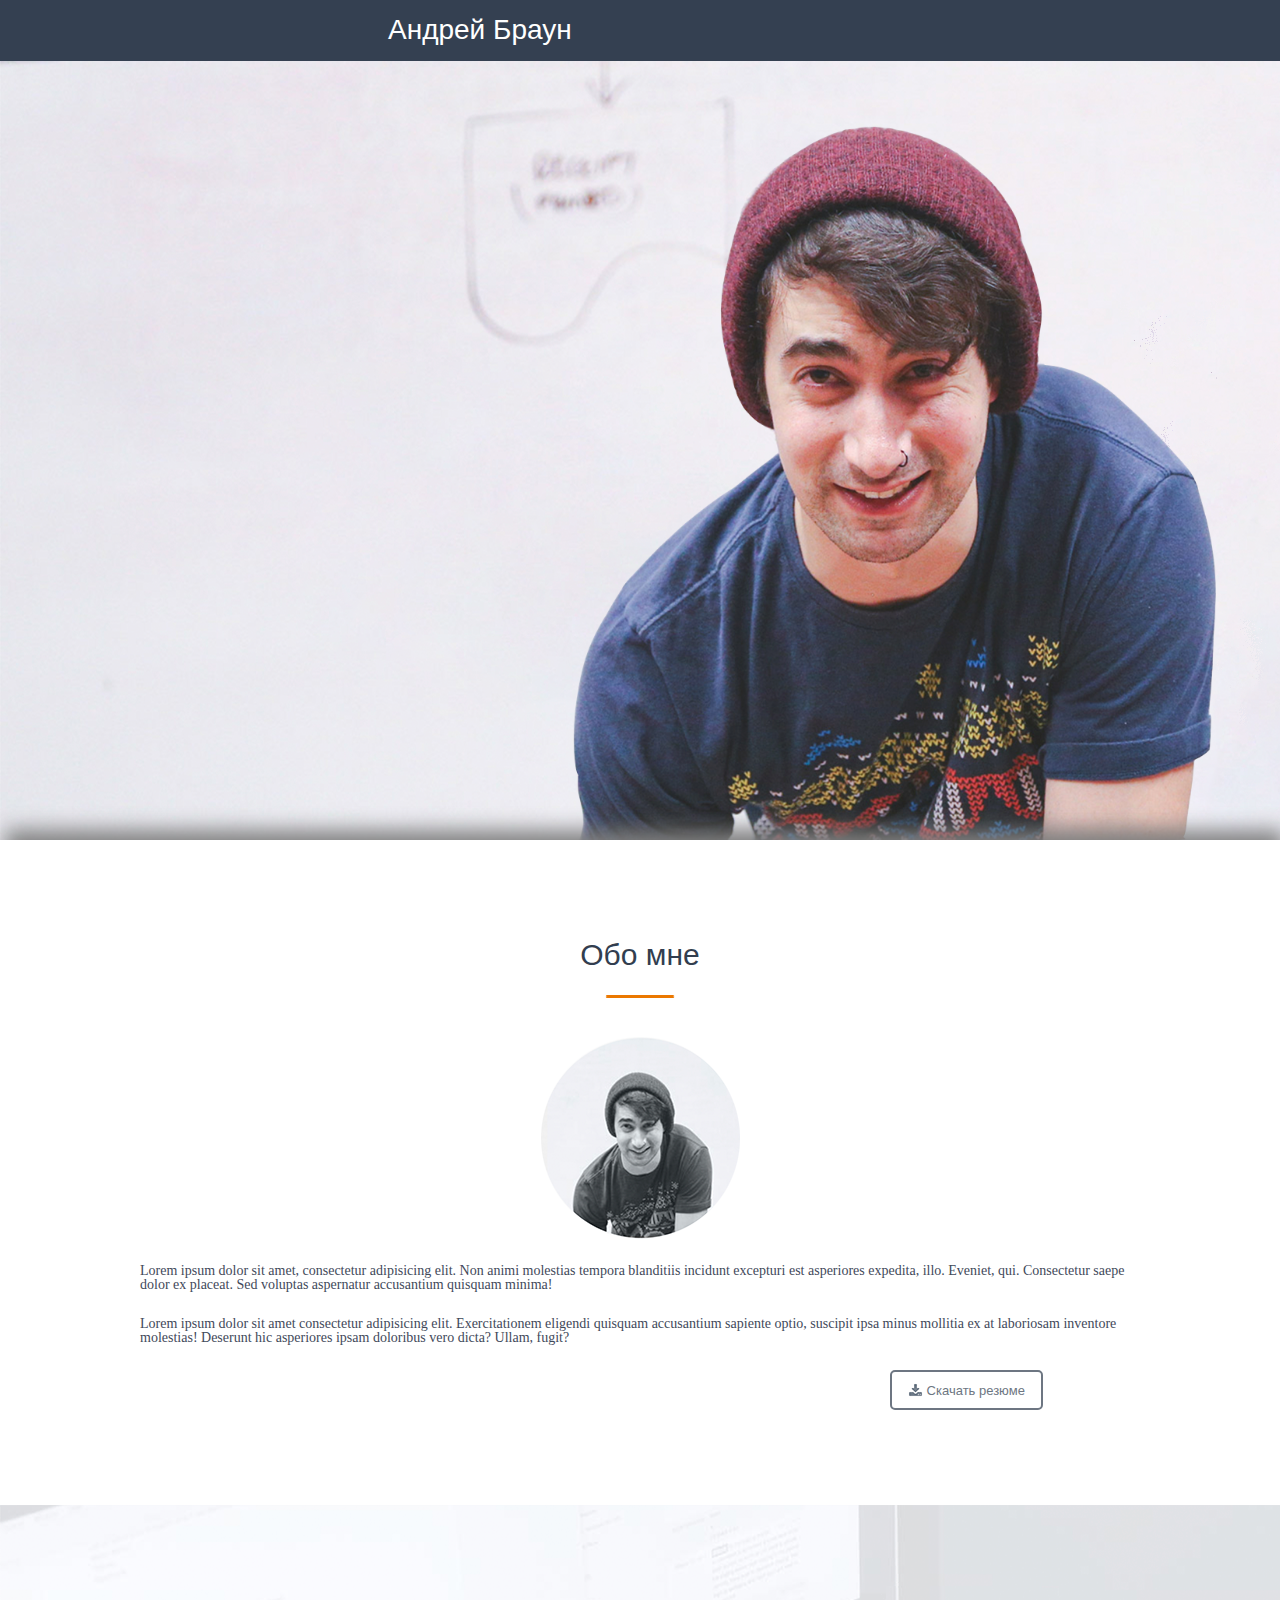
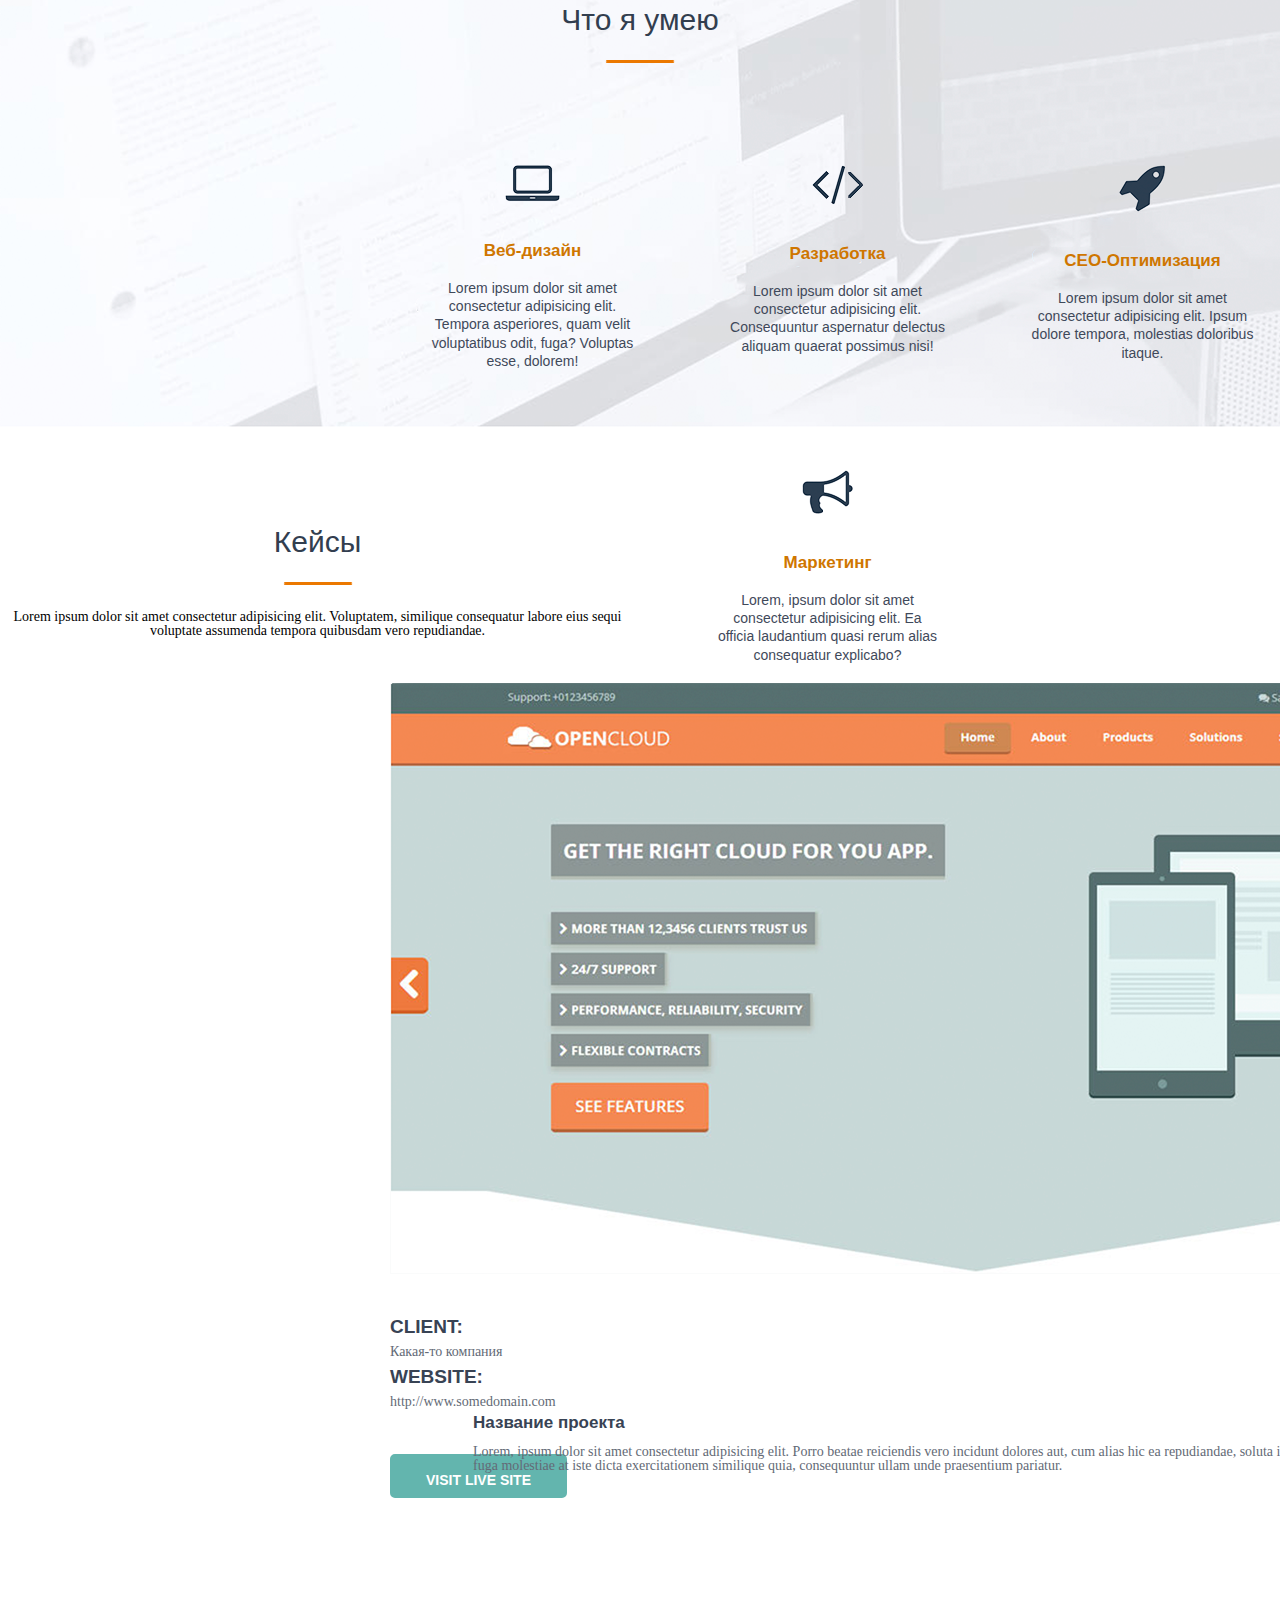
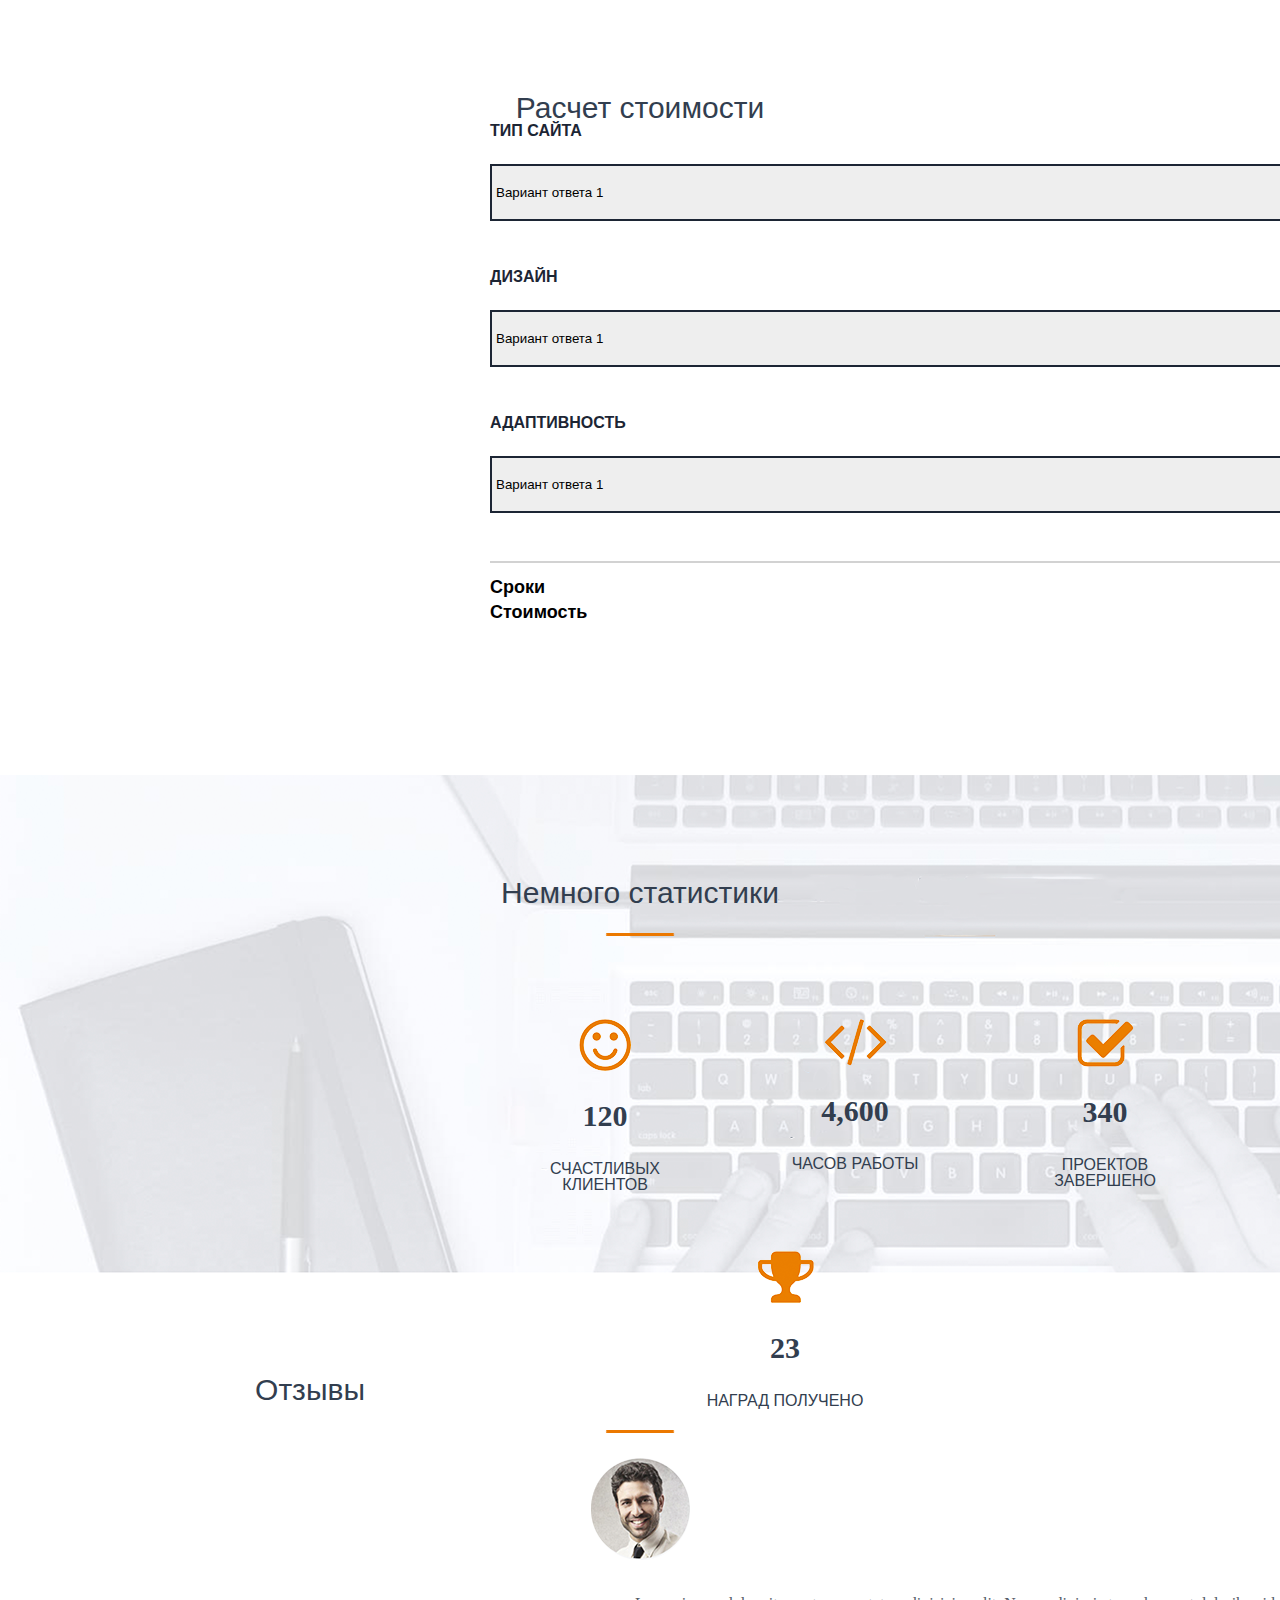
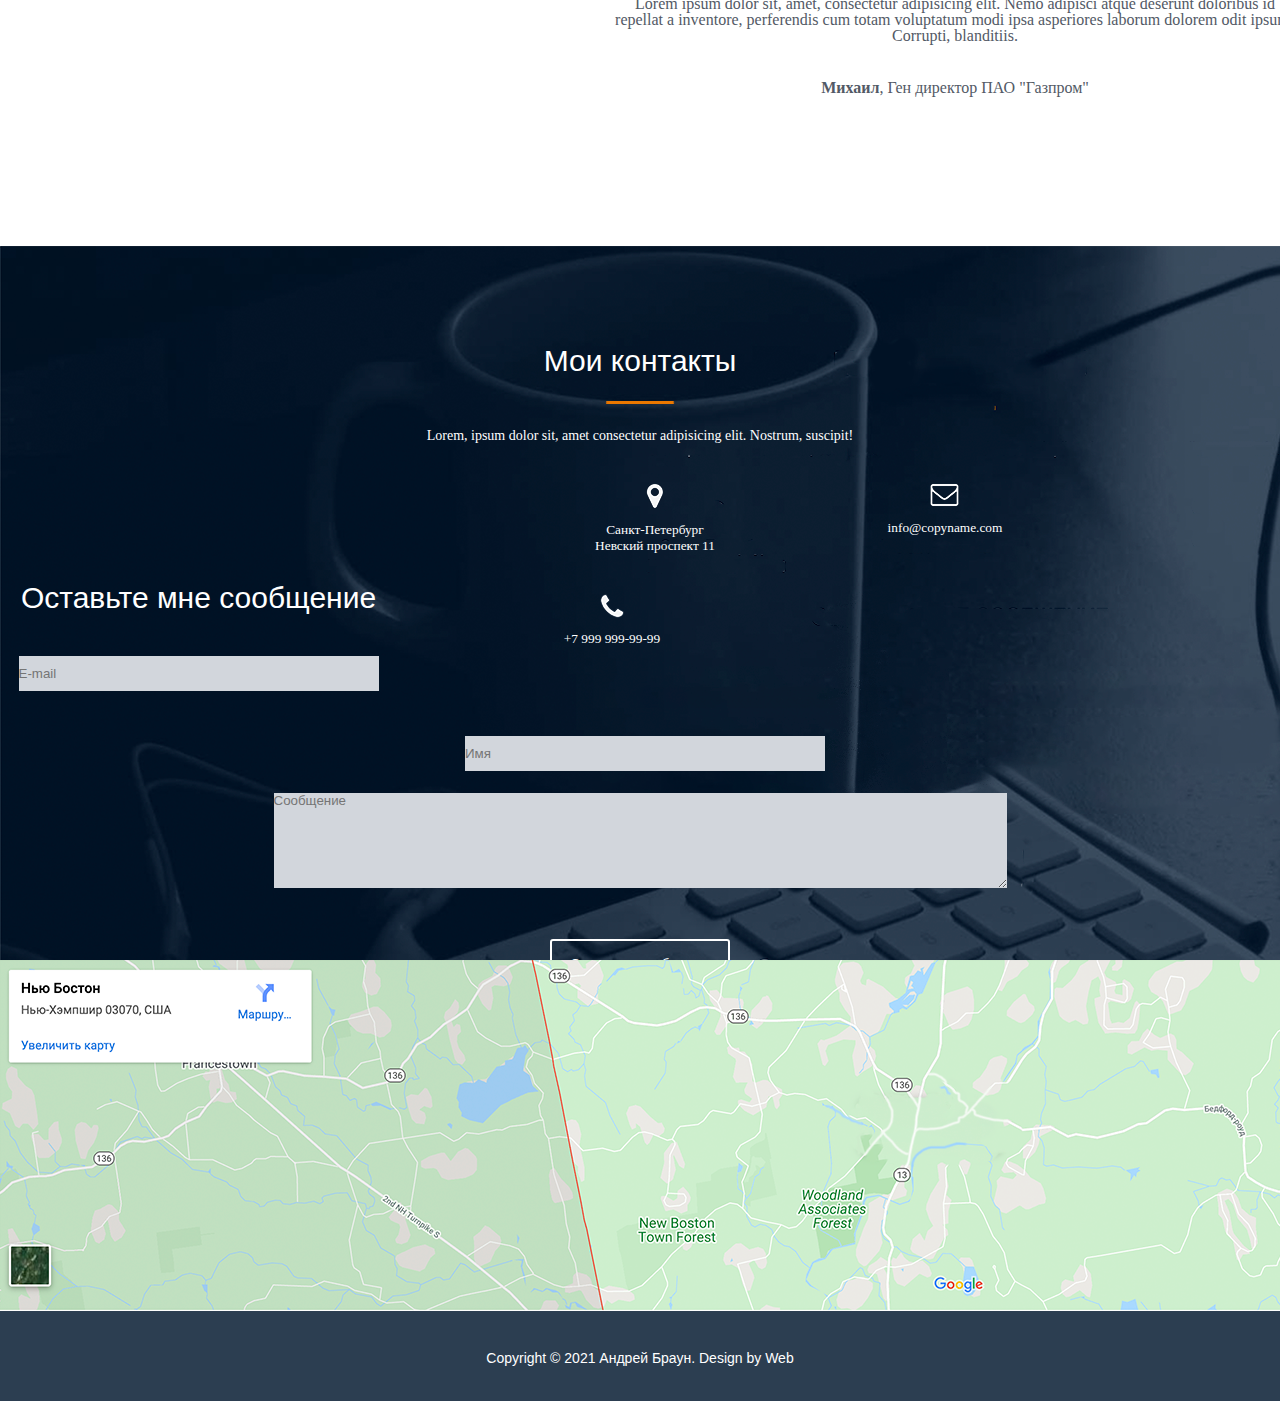
<file: src/src/index.html>
<!DOCTYPE html>
<html lang="en">
<head>
	<meta charset="UTF-8">
	<meta name="viewport" content="width=device-width, initial-scale=1.0">
	<title>Андрей Браун - Веб разработчик</title>
	<link rel="stylesheet" href="css\reset.css">
	<link rel="stylesheet" href="css\style.css">
</head>
<body>
	<header>
		<nav>
			<div class="logo">Андрей Браун</div>
			<div class="menu"><ul>
				<li><a href="#">Обо мне</a></li>
				<li><a href="#">Услуги</a></li>
				<li><a href="#">Кейсы</a></li>
				<li><a href="#">Прайс</a></li>
				<li><a href="#">Отзывы</a></li>
				<li><a href="#">Контакты</a></li>
			</ul></div>
		</nav>
	</header>

<div class="main">
	<div class="title__container">
	<h1>Привет <br> Я Андрей Браун</h1>
	<h4>Фулл - стек веб-разработчик</h4>
	<form action="https://c.tenor.com/o656qFKDzeUAAAAC/rick-astley-never-gonna-give-you-up.gif" target="_blank">
		<input type="submit" value="Обо мне">
		<input type="submit" value="Мои работы">
	</form>
</div></div>

<div class="about">
	<div class="about_me">
		<h2>Обо мне</h2>
		<img class="line" src="img\line.png" alt="черта">
		<br><img class="photo" src="img\фотка.png" alt="Картинка">
			<p class="abouttext1">Lorem ipsum dolor sit amet, consectetur adipisicing elit. Non animi molestias tempora blanditiis incidunt excepturi est asperiores expedita, illo. Eveniet, qui. Consectetur saepe dolor ex placeat. Sed voluptas aspernatur accusantium quisquam minima!</p>
			<p class="abouttext2">Lorem ipsum dolor sit amet consectetur adipisicing elit. Exercitationem eligendi quisquam accusantium sapiente optio, suscipit ipsa minus mollitia ex at laboriosam inventore molestias! Deserunt hic asperiores ipsam doloribus vero dicta? Ullam, fugit?</p>
		<form action="https://c.tenor.com/o656qFKDzeUAAAAC/rick-astley-never-gonna-give-you-up.gif" target="_blank">
		<button class="download" type="submit">
    	<image src="img/icon.png">
    	Скачать резюме
		</button>
	</form>
</div></div>

<div class="WhatICan">
	<div class="WiC">
		<h2>Что я умею</h2>
		<img class="line" src="img\line.png" alt="черта">
	</div>
	<div class="i__can">
		<div class="subclass">
			<img src="img\nout.png" alt="Картинка1">
			<h4>Веб-дизайн</h4>
			<p>Lorem ipsum dolor sit amet consectetur adipisicing elit. Tempora asperiores, quam velit voluptatibus odit, fuga? Voluptas esse, dolorem!</p>
		</div>
		<div class="subclass">
			<img src="img\знак.png" alt="Картинка2">
			<h4>Разработка</h4>
			<p>Lorem ipsum dolor sit amet consectetur adipisicing elit. Consequuntur aspernatur delectus aliquam quaerat possimus nisi!</p>
		</div>
		<div class="subclass">
			<img src="img\ракета.png" alt="Картинка3">
			<h4>CEO-Оптимизация</h4>
			<p>Lorem ipsum dolor sit amet consectetur adipisicing elit. Ipsum dolore tempora, molestias doloribus itaque.</p>
		</div>
		<div class="subclass">
			<img src="img\граммофон.png" alt="Картинка4">
			<h4>Маркетинг</h4>
			<p>Lorem, ipsum dolor sit amet consectetur adipisicing elit. Ea officia laudantium quasi rerum alias consequatur explicabo?</p>
		</div>
	</div>
</div>

<div class="cases">
	<div class="my_cases">
		<h2>Кейсы</h2>
		<img class="line" src="img\line.png" alt="черта">
		<p class="txt">Lorem ipsum dolor sit amet consectetur adipisicing elit. Voluptatem, similique consequatur labore eius sequi voluptate assumenda tempora quibusdam vero repudiandae.</p>
		<img src="img\Кейсы.png" alt="Лист с кейсами" class="imginfo">
		<div class="casesinfo">
			<div class="projinfo">
				<h3>Client:</h3>
				<p>Какая-то компания</p>
				<h3>Website:</h3>
				<p>http://www.somedomain.com</p>
			</div>
			<div class="project">
				<h3>Название проекта</h3>
				<p>Lorem, ipsum dolor sit amet consectetur adipisicing elit. Porro beatae reiciendis vero incidunt dolores aut, cum alias hic ea repudiandae, soluta iure fuga molestiae at iste dicta exercitationem similique quia, consequuntur ullam unde praesentium pariatur.</p>
			</div>
		</div>
		<div class="button__site">
			<a class="site__button" href="https://c.tenor.com/o656qFKDzeUAAAAC/rick-astley-never-gonna-give-you-up.gif"><p>Visit live site</p></a>
		</div>
	</div>
</div>

<div class="calculate">
	<div class="calc">
		<h2>Расчет стоимости</h2>
		<div class="calcinfo">
			<h4>Тип сайта</h4>
			<select name="type" id="type1">
				<option value="Вар1">Вариант ответа 1</option>
				<option value="Вар2">Вариант ответа 2</option>
				<option value="Вар3">Вариант ответа 3</option>
			</select>
		</div>
		<div class="calcinfo">
			<h4>Дизайн</h4>
			<select name="design" id="design1">
				<option value="Вариант1">Вариант ответа 1</option>
				<option value="Вариант2">Вариант ответа 2</option>
				<option value="Вариант3">Вариант ответа 3</option>
			</select>
		</div>	
		<div class="calcinfo">
			<h4>Адаптивность</h4>
			<select name="adapt" id="adapt1">
				<option value="Вариант_1">Вариант ответа 1</option>
				<option value="Вариант_2">Вариант ответа 2</option>
				<option value="Вариант_3">Вариант ответа 3</option>
			</select>
		</div>
		<img class="total__line" src="img/total.png">
		<div class="cost">
			<p>Сроки</p>
			<p>Стоимость</p>
		</div>
</div></div>

<div class="statistics">
	<div class="stat">
		<h2>Немного статистики</h2>
		<img class="line" src="img\line.png" alt="черта">
		<div class="totalstat">
			<img src="img\смайл.png" alt="Картинка">
			<h5>120</h5>
			<p>Счастливых клиентов</p>
		</div>
		<div class="totalstat">
			<img src="img\скобки.png" alt="Картинка">
			<h5>4,600</h5>
			<p>Часов работы</p>
		</div>
		<div class="totalstat">
			<img src="img\галка.png" alt="Картинка">
			<h5>340</h5>
			<p>Проектов завершено</p>
		</div>
		<div class="totalstat">
			<img src="img\кубок.png" alt="Картинка">
			<h5>23</h5>
			<p>Наград получено</p>
		</div>
	</div>	
</div>

<div class="comments"><div class="comment">
	<h2>Отзывы</h2>
	<img class="line" src="img\line.png" alt="Картинка">
	<div class="feedback">
		<img src="img\фото.png" alt="Картинка">
		<p>Lorem ipsum dolor sit, amet, consectetur adipisicing elit. Nemo adipisci atque deserunt doloribus id repellat a inventore, perferendis cum totam voluptatum modi ipsa asperiores laborum dolorem odit ipsum! Corrupti, blanditiis.</p>
		<p><b>Михаил</b>, Ген директор ПАО "Газпром"</p>
	</div>
</div>

<div class="contacts">
	<div class="contact">
		<h2>Мои контакты</h2>
		<img class="line" src="img\line.png" alt="Картинка">
		<p>Lorem, ipsum dolor sit, amet consectetur adipisicing elit. Nostrum, suscipit!</p>
			<div class="contcont">
				<div class="contact__container">
					<form action="https://yandex.by/maps/?ll=55.806295%2C43.947179&z=4" target="_blank">
						<button>
							<img src="img\гео.png" alt="Картинка">
							<p>Санкт-Петербург<br>Невский проспект 11</p>
						</button>
					</form>
				</div>
				<div class="contact__container">
					<form action="https://mail.ru/" target="_blank">	
						<button>
							<img src="img\конверт.png" alt="Картинка">
							<p>info@copyname.com</p>
						</button>
					</form>
				</div>
				<div class="contact__container">
					<form action="https://www.skype.com/ru/" target="_blank">
						<button>
							<img src="img\труба.png" alt="Картинка" >
							<p>+7 999 999-99-99</p>
						</button>
					</form>
				</div>
			</div>	
	</div>
	<div class="message">
		<h2>Оставьте мне сообщение</h2>
			<div class="textarea">
				<div class="texting">
					<input class="inputemail" type="text" placeholder="E-mail">
					<input class="inputname" type="text" placeholder="Имя">
					<br><textarea name="message" id="mess" cols="20" rows="10" placeholder="Сообщение"></textarea>
					<br>
					<div class="buttonsend">
						<button class="submittext" type="submit">
    					Отправить сообщение
						</button>
					</div>
				</div>
			</div>
		</form>
	</div>
<div class="icons">
		<img src="img\фб.png" alt="Картинка" class="iconka">
		<img src="img\твитер.png" alt="Картинка" class="iconka">
		<img src="img\мяч.png" alt="Картинка" class="iconka">
		<img src="img\киса.png" alt="Картинка" class="iconka">
		<img src="img\инст.png" alt="Картинка" class="iconka">
		<img src="img\ин.png" alt="Картинка" class="iconka">
	</div>
</div>

<div class="main_map">
	<img src="img\Карта.png" alt="Картинка">
</div>

<footer>
	<div class="downfoot">Copyright © 2021 Андрей Браун. Design by Web</div>
</footer>

</body>
</html>
</file>
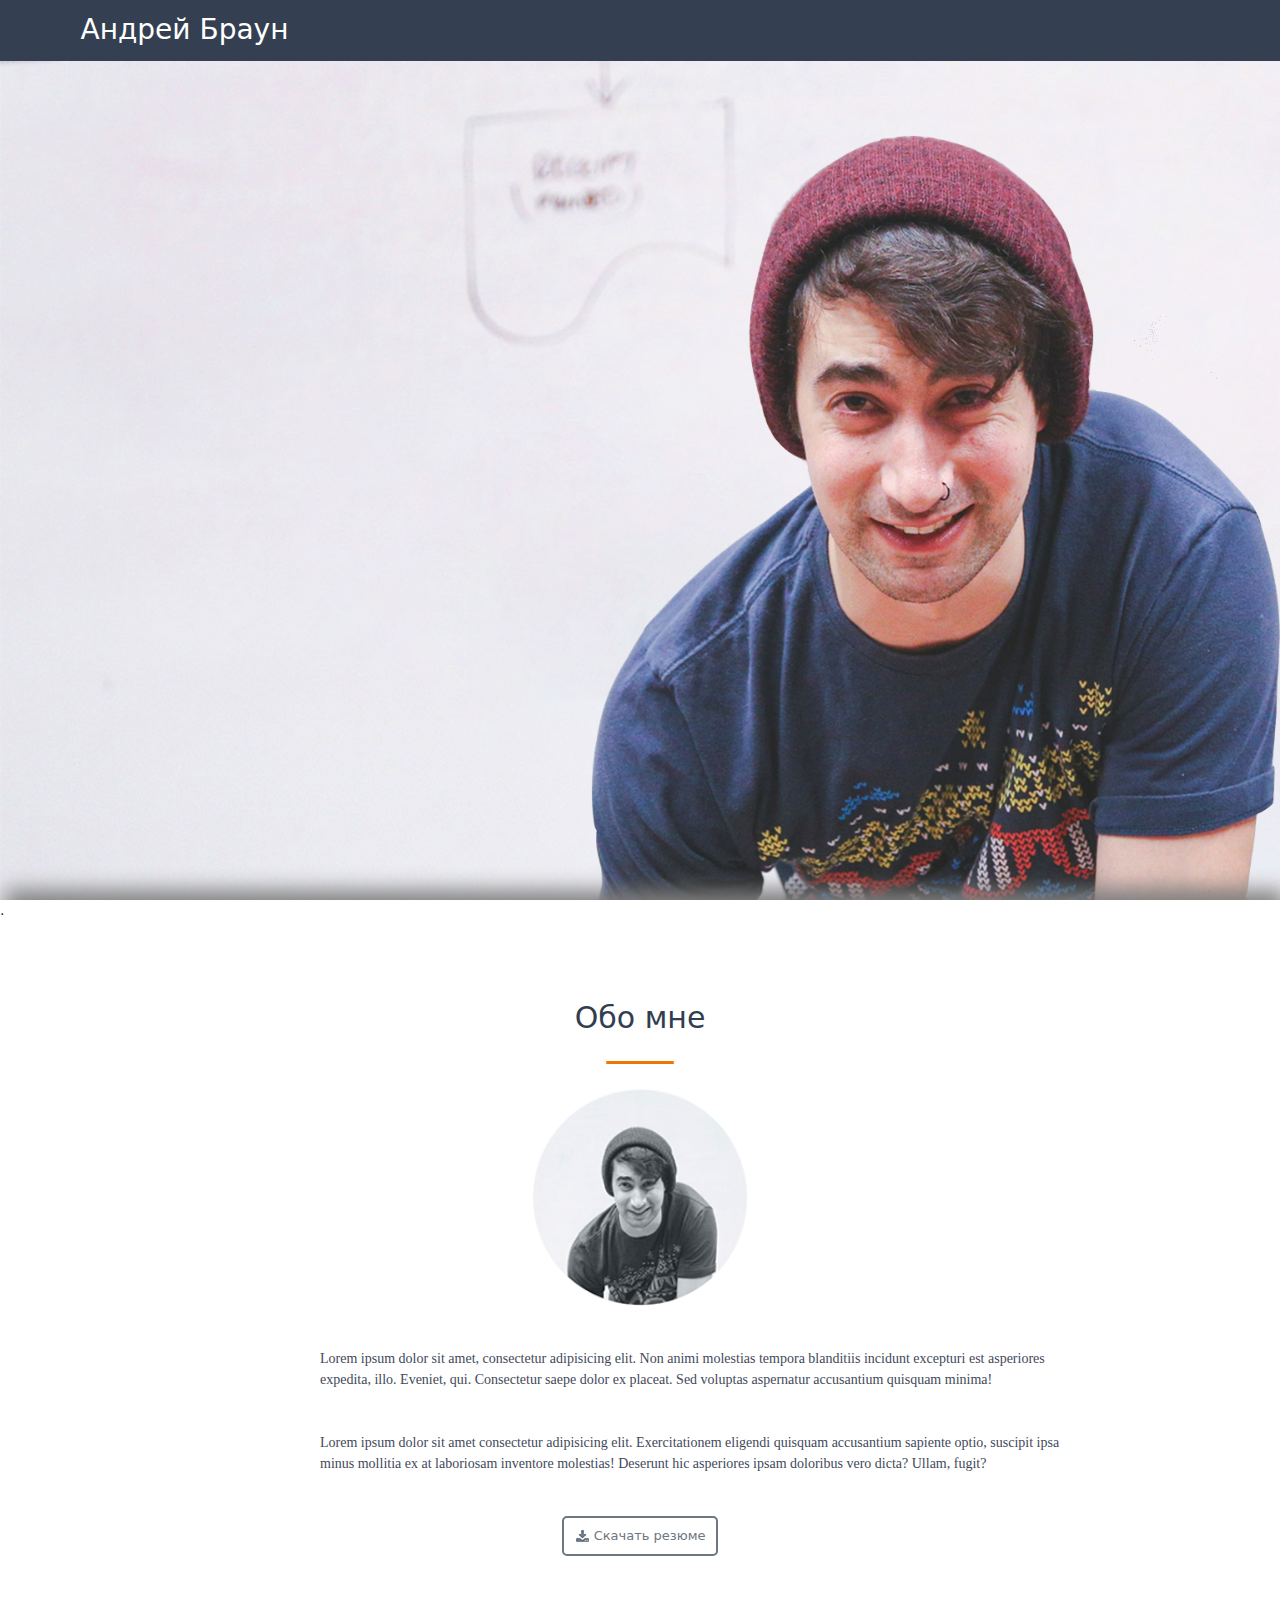
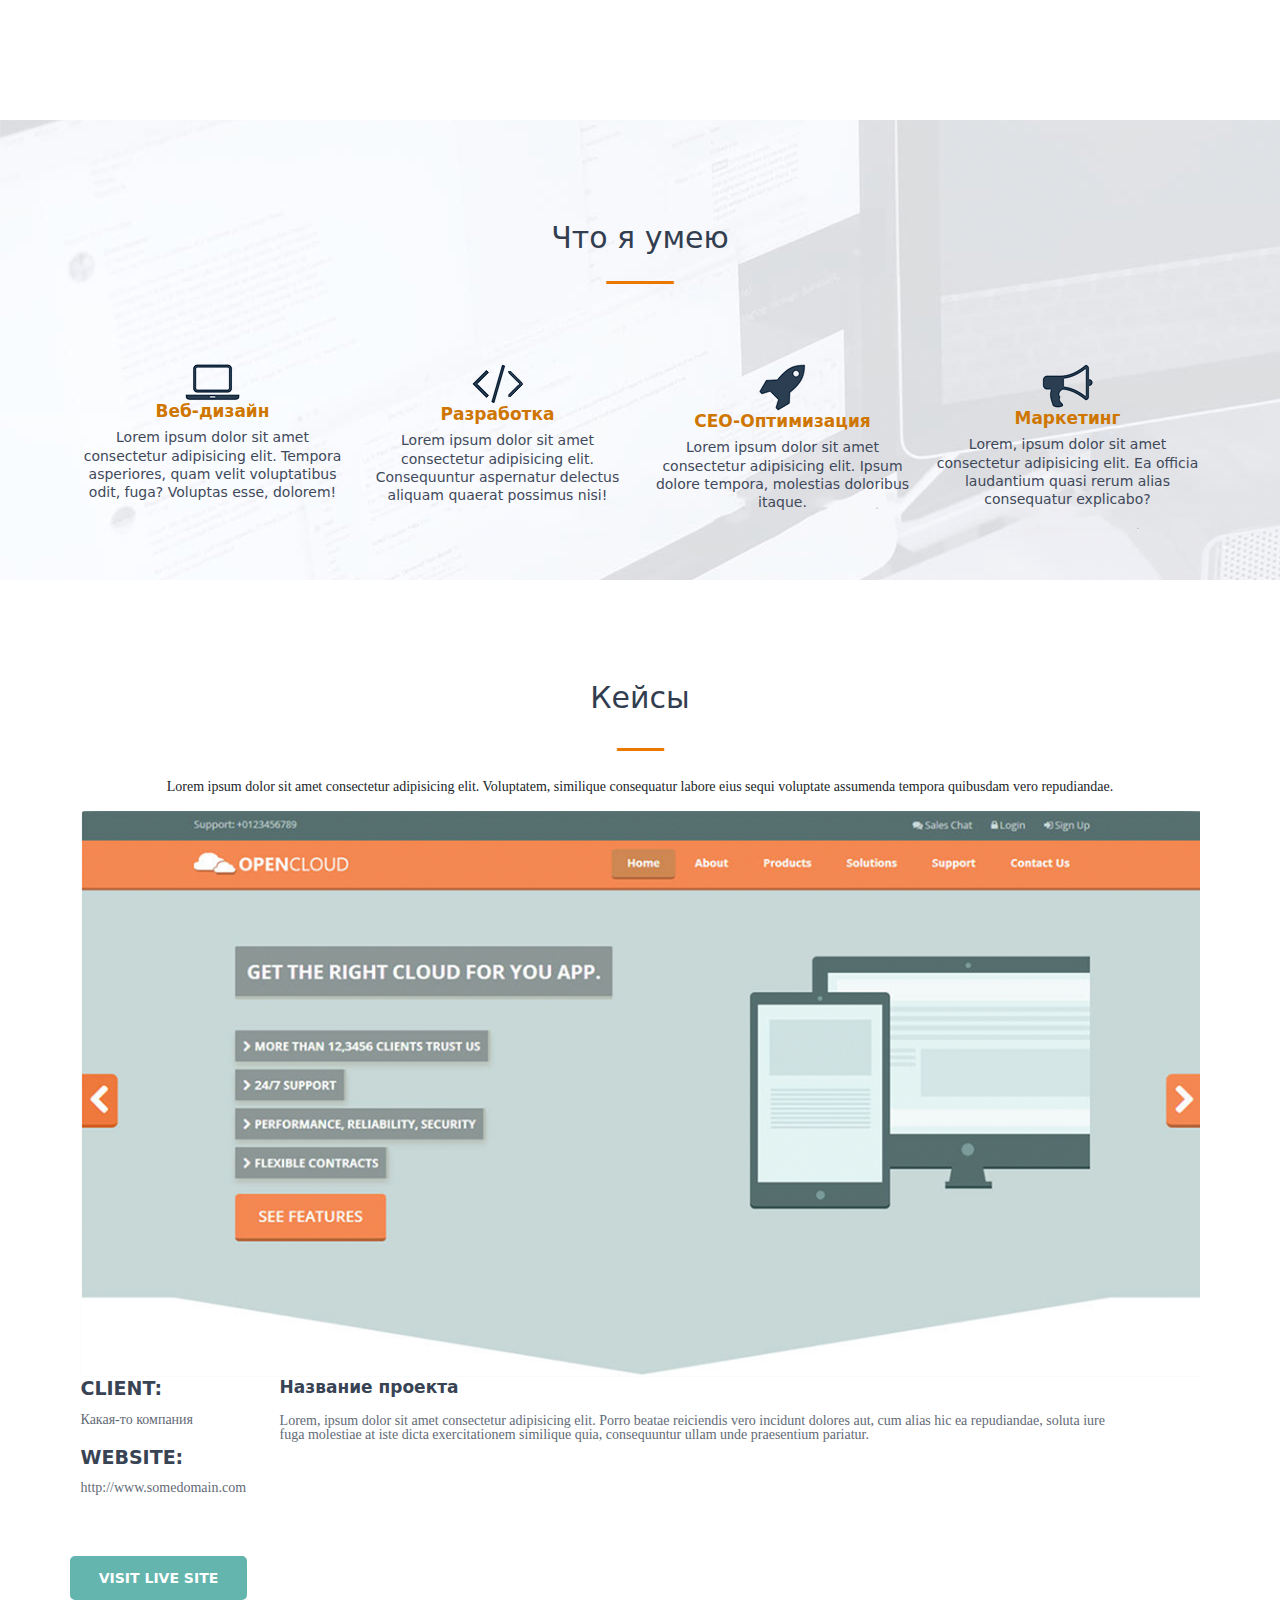
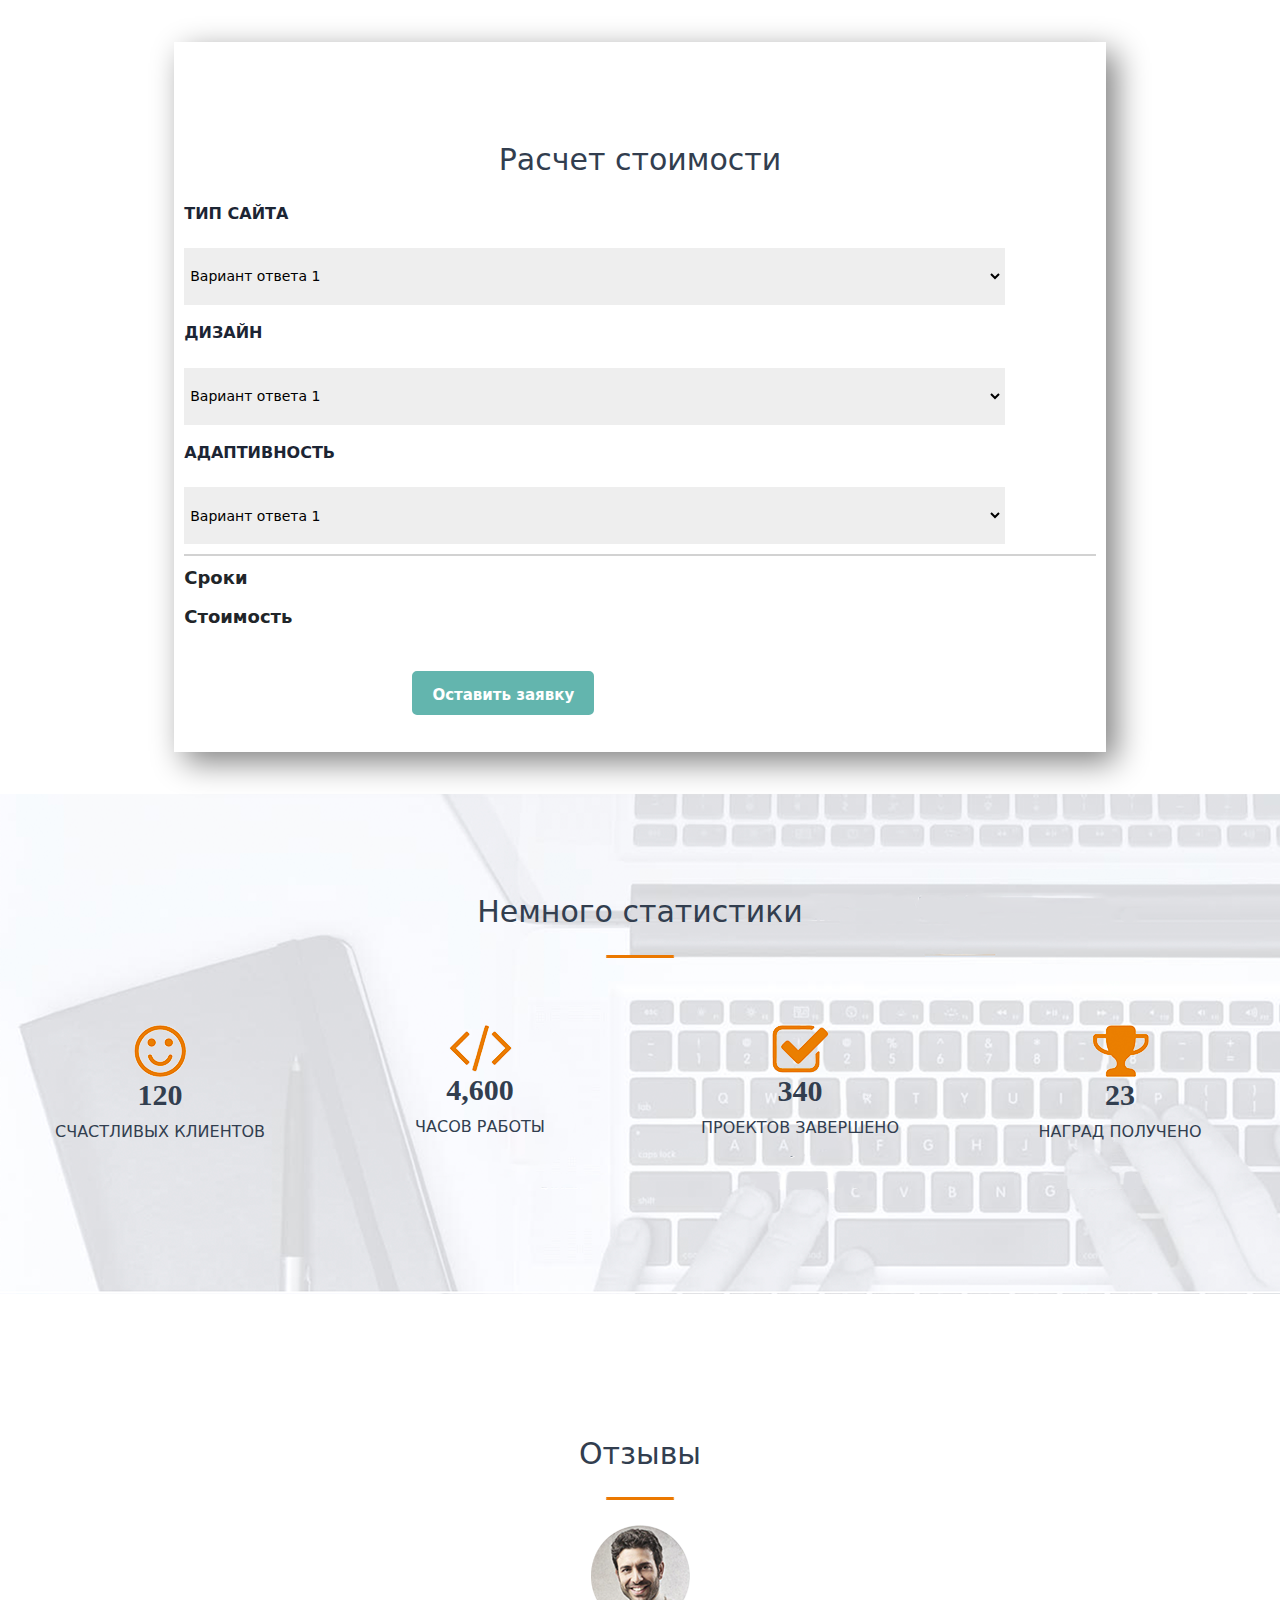
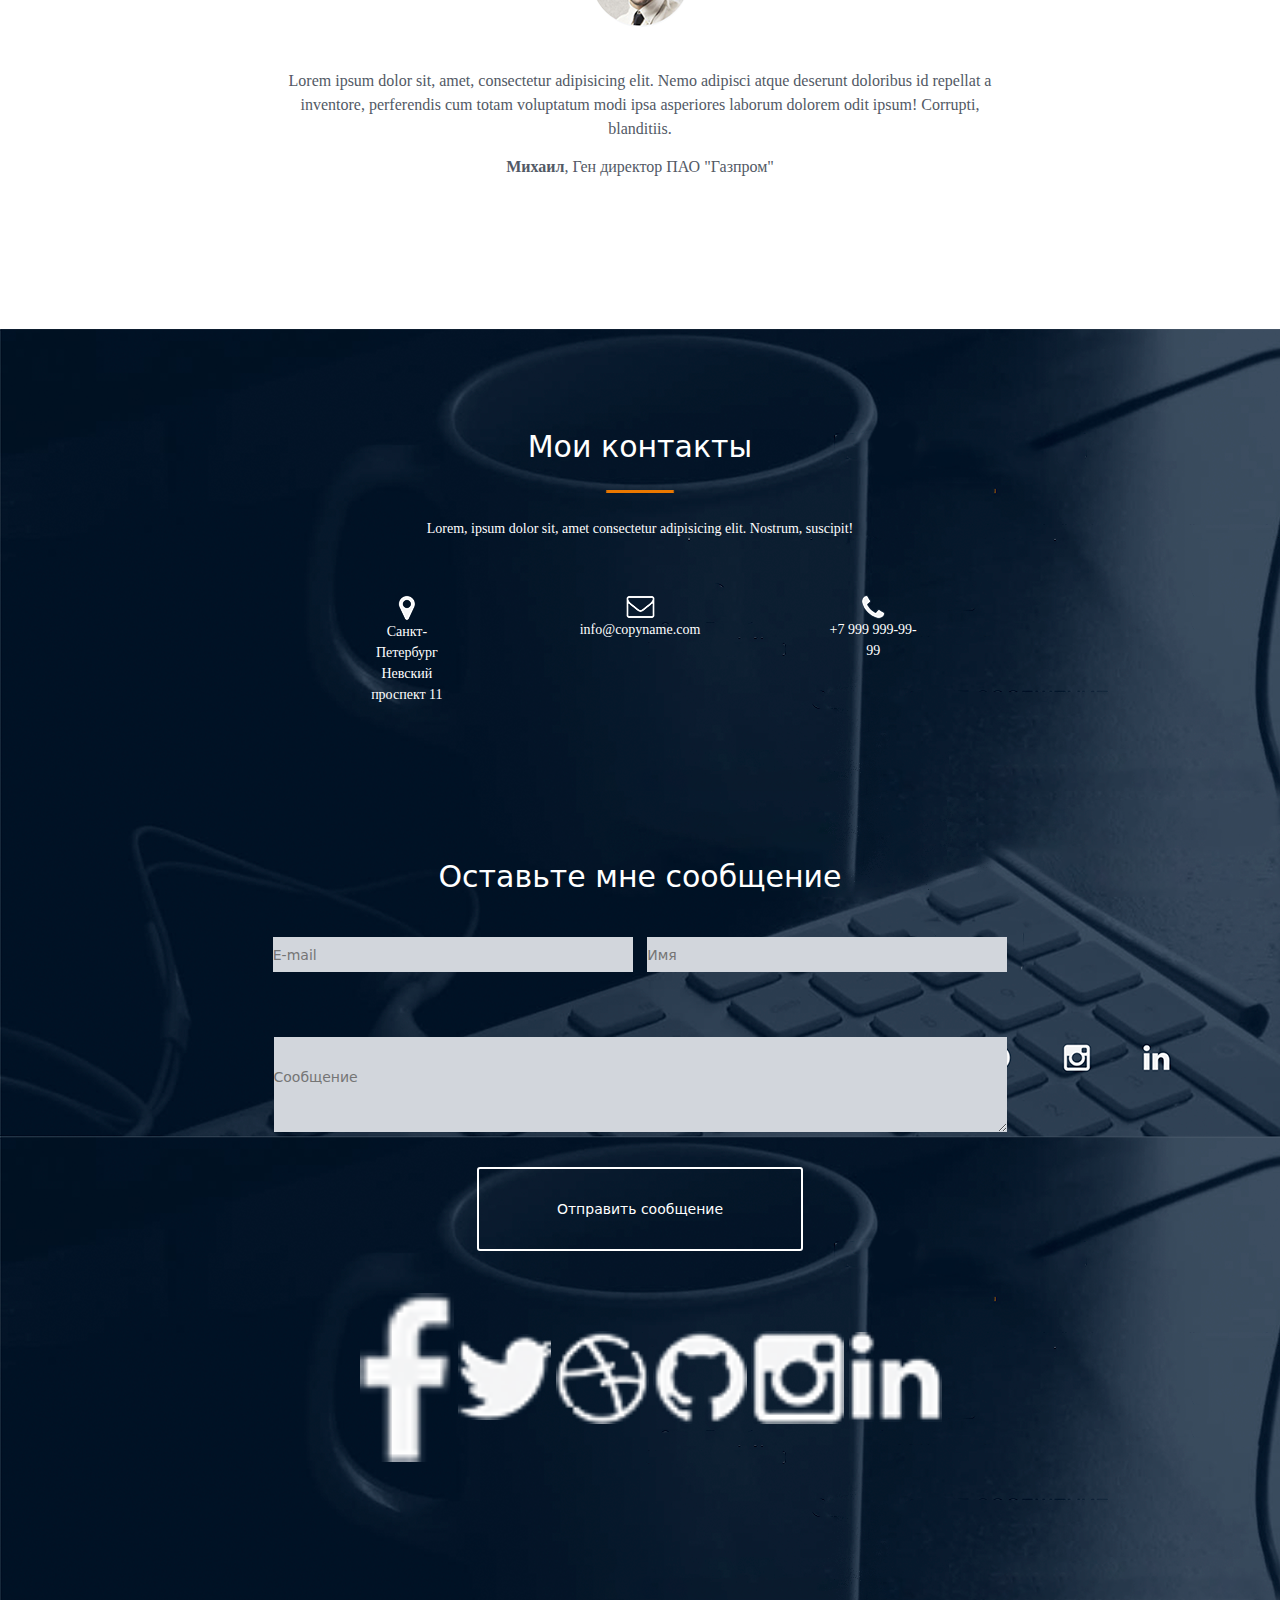
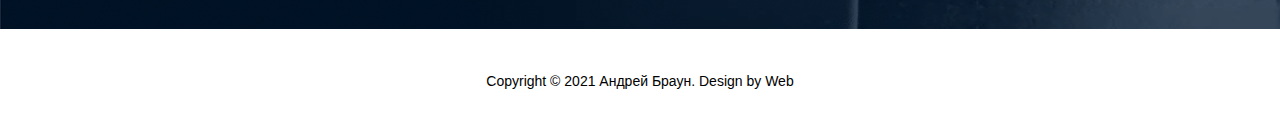
<file: src/Project2/src/index.html>
<!DOCTYPE html>
<html lang="en">
<head>
	<meta charset="UTF-8">
	<meta name="viewport" content="width=device-width, initial-scale=1.0">
	<title>Андрей Браун - Веб расзработчик</title>
	<link rel="stylesheet" href="css\reset.css">
	<link rel="stylesheet" href="css\bootstrap.min.css">
	<link rel="stylesheet" href="css\style2.css">
</head>
<body>
	<header>
		<nav>
			<div class="container">
				<div class="row">
					<div class="col-xxl-2 col-lg-3 col-7">
						<div class="logo">Андрей Браун</div>
					</div>
					<div class="px-0 col-xxl-6 col-xl-7 col-lg-8 offset-lg-1 offset-xxl-4 offset-xl-2 d-none d-lg-block">
					<div class="menu">
						<ul>
							<li><a href="#">Обо мне</a></li>
							<li><a href="#">Услуги</a></li>
							<li><a href="#">Кейсы</a></li>
							<li><a href="#">Прайс</a></li>
							<li><a href="#">Отзывы</a></li>
							<li><a href="#">Контакты</a></li>
						</ul>
					</div>
					</div>
				<div class="col-5 d-flex d-lg-none flex-column justify-content-center align-items-end">
					<div class="dropdown">
 						<a class="btn btn-outline-secondary dropdown-toggle white-btn" href="#" role="button" id="dropdownMenuLink" data-bs-toggle="dropdown" aria-expanded="false"> Меню</a>
 						<ul class="dropdown-menu" aria-labelledby="dropdownMenuLink">
							<li><a class="dropdown-item" href="#">Обо мне</a></li>
							<li><a class="dropdown-item" href="#">Услуги</a></li>
							<li><a class="dropdown-item" href="#">Кейсы</a></li>
							<li><a class="dropdown-item" href="#">Прайс</a></li>
							<li><a class="dropdown-item" href="#">Отзывы</a></li>
							<li><a class="dropdown-item" href="#">Контакты</a></li>
  						</ul>
					</div>
				</div>
				</div>
			</div>
		</nav>
	</header>

<section class="main">
	<div class="contaier h-100"><div class="row align-items-center h-100"><div class="offset-lg-1 col-lg-6 mt-5 pt-5">
		<div class="title__container mt-5">
			<h1>Привет <br> Я Андрей Браун</h1>
			<h4>Фулл - стек веб-разработчик</h4>
				<form action="https://c.tenor.com/o656qFKDzeUAAAAC/rick-astley-never-gonna-give-you-up.gif" target="_blank">
					<input type="submit" value="Обо мне">
					<input type="submit" value="Мои работы">
				</form>
 		</div>
	</div></div></div>.
</section>	

<section class="about">
	<div class="row">
		<div class="about_me">
			<h2>Обо мне</h2>
			<div class="offset-5 col-2">
				<img class="line" src="img\line.png" alt="черта">
				<img class="photo" src="img\фотка.png" alt="Картинка">
			</div>
				<div class="offset-3 col-7 mt-5">
					<p class="abouttext1">Lorem ipsum dolor sit amet, consectetur adipisicing elit. Non animi molestias tempora blanditiis incidunt excepturi est asperiores expedita, illo. Eveniet, 	
					qui. Consectetur saepe dolor ex placeat. Sed voluptas aspernatur accusantium quisquam 
					minima!</p>
				<div class="mt-5">	
					<p class="abouttext2">Lorem ipsum dolor sit amet consectetur adipisicing elit. Exercitationem eligendi quisquam accusantium sapiente optio, suscipit ipsa minus mollitia ex at laboriosam inventore molestias! Deserunt hic asperiores ipsam doloribus vero dicta? Ullam, fugit?</p>
				</div>
				</div>
		<form action="https://c.tenor.com/o656qFKDzeUAAAAC/rick-astley-never-gonna-give-you-up.gif" target="_blank">
			<div class="offset-lg-5 col-lg-2 d-flex justify-content-center mt-5">
				<button class="download" type="submit">
    			<image src="img/icon.png">
    			Скачать резюме
				</button>
			</div>
		</div>
	</div>		
	</form>
	</div>
</section>

<section class="WhatICan">
	<div class="WiC">
		<h2>Что я умею</h2>
		<img class="line" src="img\line.png" alt="черта">
	</div>
	<div class="container">
	<div class="row justify-content-center mt-5">
	<div class="col-6 col-md-3 mt-5">
		<div class="subclass">
			<img src="img\nout.png" alt="Картинка1">
			<h4>Веб-дизайн</h4>
			<p>Lorem ipsum dolor sit amet consectetur adipisicing elit. Tempora asperiores, quam velit voluptatibus odit, fuga? Voluptas esse, dolorem!</p>
		</div>
	</div>
	<div class="col-6 col-md-3 mt-5">
		<div class="subclass">
			<img src="img\знак.png" alt="Картинка2">
			<h4>Разработка</h4>
			<p>Lorem ipsum dolor sit amet consectetur adipisicing elit. Consequuntur aspernatur delectus aliquam quaerat possimus nisi!</p>
		</div>
	</div>
	<div class="col-6 col-md-3 mt-5">
		<div class="subclass">
			<img src="img\ракета.png" alt="Картинка3">
			<h4>CEO-Оптимизация</h4>
			<p>Lorem ipsum dolor sit amet consectetur adipisicing elit. Ipsum dolore tempora, molestias doloribus itaque.</p>
		</div>
	</div>
	<div class="col-6 col-md-3 mt-5">
		<div class="subclass">
			<img src="img\граммофон.png" alt="Картинка4">
			<h4>Маркетинг</h4>
			<p>Lorem, ipsum dolor sit amet consectetur adipisicing elit. Ea officia laudantium quasi rerum alias consequatur explicabo?</p>
		</div>
	</div>
	</div>
	</div>
</section>

<section class="cases">
	<div class="my_cases">
		<div class="container">
			<div class="row">
				<h2>Кейсы</h2>
				<img class="line" src="img\line.png" alt="черта">
				<p class="txt">Lorem ipsum dolor sit amet consectetur adipisicing elit. Voluptatem, similique consequatur labore eius sequi voluptate assumenda tempora quibusdam vero repudiandae.</p>
				<img src="img\Кейсы.png" alt="Лист с кейсами" class="imginfo">
				<div class="casesinfo">
					<div class="projinfo">
						<h3>Client:</h3>
						<p>Какая-то компания</p>
						<h3>Website:</h3>
						<p>http://www.somedomain.com</p>
					</div>
					<div class="project col-9">
						<h3>Название проекта</h3>
						<p>Lorem, ipsum dolor sit amet consectetur adipisicing elit. Porro beatae reiciendis vero incidunt dolores aut, cum alias hic ea repudiandae, soluta iure fuga molestiae at iste dicta exercitationem similique quia, consequuntur ullam unde praesentium pariatur.</p>
					</div>
				</div>
					<div class="button__site col-2 mt-5">
						<a class="site__button" href="https://c.tenor.com/o656qFKDzeUAAAAC/rick-astley-never-gonna-give-you-up.gif"><p>Visit live site</p></a>
					</div>
			</div>	
		</div>
	</div>
</section>

<section class="calculate">
	<div class="container">
		<div class="row offset-1 col-10 justify-content-center">
			<div class="calc mt-5">
			<h2>Расчет стоимости</h2>
					<div class="calcinfo">
						<h4>Тип сайта</h4>
							<select name="type" id="type1">
								<option value="Вар1">Вариант ответа 1</option>
								<option value="Вар2">Вариант ответа 2</option>
								<option value="Вар3">Вариант ответа 3</option>
							</select>
					</div>
					<div class="calcinfo">
						<h4>Дизайн</h4>
							<select name="design" id="design1">
								<option value="Вариант1">Вариант ответа 1</option>
								<option value="Вариант2">Вариант ответа 2</option>
								<option value="Вариант3">Вариант ответа 3</option>
							</select>
					</div>	
					<div class="calcinfo">
						<h4>Адаптивность</h4>
							<select name="adapt" id="adapt1">
								<option value="Вариант_1">Вариант ответа 1</option>
								<option value="Вариант_2">Вариант ответа 2</option>
								<option value="Вариант_3">Вариант ответа 3</option>
							</select>
					</div>
						<img class="total__line" src="img/total.png">
						<div class="cost">
							<p>Сроки</p>
							<p>Стоимость</p>
								<div class="button__calc offset-5 col-4 col-md-10 offset-md-3 mt-5">
									<a class="site__button" href="https://c.tenor.com/o656qFKDzeUAAAAC/rick-astley-never-gonna-give-you-up.gif"><p>Оставить заявку</p></a>
								</div>
						</div>
					</div>
			</div>
		</div>
	</div>
</section>

<section class="statistics">
	<div class="container-fluid mt-5">
			<div class="stat">
				<h2>Немного статистики</h2>
				<img class="line" src="img\line.png" alt="черта">
				<div class="row">
					<div class="totalstat col-6 col-md-3 mt-5">
						<img src="img\смайл.png" alt="Картинка">
						<h5>120</h5>
						<p>Счастливых клиентов</p>
					</div>
					<div class="totalstat col-6 col-md-3 mt-5">
						<img src="img\скобки.png" alt="Картинка">
						<h5>4,600</h5>
						<p>Часов работы</p>
					</div>
					<div class="totalstat col-6 col-md-3 mt-5">
						<img src="img\галка.png" alt="Картинка">
						<h5>340</h5>
						<p>Проектов завершено</p>
					</div>
					<div class="totalstat col-6 col-md-3 mt-5">
						<img src="img\кубок.png" alt="Картинка">
						<h5>23</h5>
						<p>Наград получено</p>
					</div>
			</div>	
		</div>
	</div>
</section>

<section class="comments">
	<div class="container mt-5">
		<div class="row">
			<div class="comment">
				<h2>Отзывы</h2>
				<img class="line" src="img\line.png" alt="Картинка">
				<div class="feedback">
					<img src="img\фото.png" alt="Картинка">
					<div class="textfeedback offset-2 col-8 mt-5">
						<p>Lorem ipsum dolor sit, amet, consectetur adipisicing elit. Nemo adipisci atque deserunt doloribus id repellat a inventore, perferendis cum totam voluptatum modi ipsa asperiores laborum dolorem odit ipsum! Corrupti, blanditiis.</p>
						<p><b>Михаил</b>, Ген директор ПАО "Газпром"</p>
					</div>
				</div>
			</div>
		</div>
	</div>	
</section>

<section class="contacts">
	<div class="container">
		<div class="row">
			<div class="contact">
				<h2>Мои контакты</h2>
				<img class="line" src="img\line.png" alt="Картинка">
				<p>Lorem, ipsum dolor sit, amet consectetur adipisicing elit. Nostrum, suscipit!</p>
					<div class="contcont">
						<div class="contact__container offset-3 col-1 mt-5">
							<form action="https://yandex.by/maps/?ll=55.806295%2C43.947179&z=4" target="_blank">
							<button>
							<img src="img\гео.png" alt="Картинка">
							<p>Санкт-Петербург<br>Невский проспект 11</p>
							</button>
							</form>
						</div>
						<div class="contact__container offset-1 col-2 mt-5">
							<form action="https://mail.ru/" target="_blank">	
							<button>
							<img src="img\конверт.png" alt="Картинка">
							<p>info@copyname.com</p>
							</button>
							</form>
						</div>
						<div class="contact__container offset-1 col-1 mt-5">
							<form action="https://www.skype.com/ru/" target="_blank">
							<button>
							<img src="img\труба.png" alt="Картинка" >
							<p>+7 999 999-99-99</p>
							</button>
							</form>
						</div>
					</div>	
			</div>
			<div class="message">
				<h2>Оставьте мне сообщение</h2>
					<div class="textarea">
						<div class="texting">
							<input class="inputemail" type="text" placeholder="E-mail">
							<input class="inputname" type="text" placeholder="Имя">
							<br><textarea class="textname mt-5" name="message" id="mess" placeholder="Сообщение"></textarea>
							<br>
								<div class="buttonsend">
									<button class="submittext" type="submit">
    								Отправить сообщение
									</button>
								</div>
						</div>
					</div>
			</div>
			<div class="icons mt-5">
				<img src="img\фб.png" alt="Картинка" class="iconka offset-3 col-1">
				<img src="img\твитер.png" alt="Картинка" class="iconka col-1">
				<img src="img\мяч.png" alt="Картинка" class="iconka col-1">
				<img src="img\киса.png" alt="Картинка" class="iconka col-1">
				<img src="img\инст.png" alt="Картинка" class="iconka col-1">
				<img src="img\ин.png" alt="Картинка" class="iconka col-1">
			</div>
		</div>
	</div>	
</section>

<footer>
	<div class="container">
		<div class="row">
			<div class="downfoot mt-5">Copyright © 2021 Андрей Браун. Design by Web</div>
		</div>
	</div>
</footer>

<script src="js/bootstrap.bundle.min.js"></script>
</body>
</html>
</file>
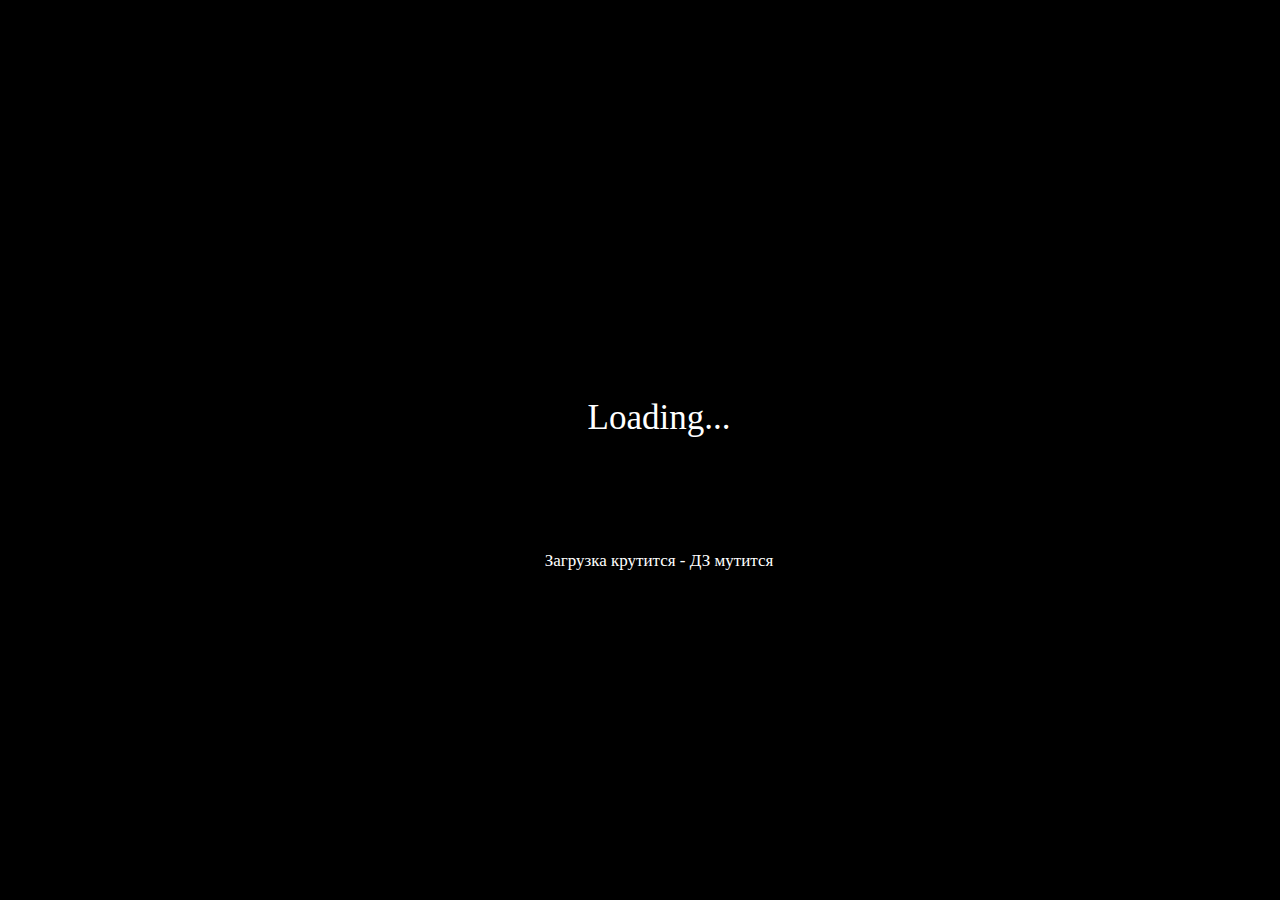
<file: src/loader.html>
<!DOCTYPE html>
<html lang="en">
<head>
	<meta charset="UTF-8">
	<meta name="viewport" content="width=device-width, initial-scale=1.0">
	<title>Loader</title>
	<link rel="stylesheet" href="css/reset.css">
	<link rel="stylesheet" href="css/loader.css">
</head>

<body>
<div class="loader">
	<div class="main">
		<h1>Loading...</h1>
	</div>
	<div class="imgpalka">
		<div class="circle">
		</div>
		<div class="circle">
		</div>
		<div class="circle">
		</div>
		<div class="circle">
		</div>
		<div class="circle">
		</div>
		<div class="circle">
		</div>
		<div class="circle">
		</div>
	</div>
	<div class="palka">
		<br><p>Загрузка крутится - ДЗ мутится</p>
	</div>
</div>
	
</body>
</html>
</file>
<file: src/css/loader.css>
body {
	background: black;
}

.loader{
	margin-left: 38px;
}
.main{
	font-family: Calibri;
	text-align: center;
	color: white;
	padding: 400px 20px 40px 20px;
	font-size: 35px;
}


.circle{
	border: 2px solid white;
	border-radius: 25px;
	margin-left:
	width: 100%;
	padding: 5px;
	background: white;
	float: left;
	margin-left: 15px;
	opacity: 0;
	animation: move 0.4s infinite alternate ease forwards;
	-webkit-animation: move 0.4s infinite alternate ease forwards;
	-o-animation: move 0.4s infinite alternate ease forwards;

}

.circle:first-child {
	margin-left: 850px;
}

.circle:nth-child(2) {
	animation-delay: 0.2s;
}

.circle:nth-child(3) {
	animation-delay: 0.3s;
}

.circle:nth-child(4) {
	animation-delay: 0.4s;
}

.circle:nth-child(5) {
	animation-delay: 0.5s;
}

.circle:nth-child(6) {
	animation-delay: 0.6s;
}

.circle:last-child {
	animation-delay: 0.7s;
	}

@keyframes move{
	from{
		margin-top: -5px;
		opacity: ;
	}
	to{
		margin-top: 5px;
		opacity: 1;
	}
}


.palka {
	color: white;
	text-align: center;
	margin-top: 60px;
	font-size: 17px;
}
</file>
